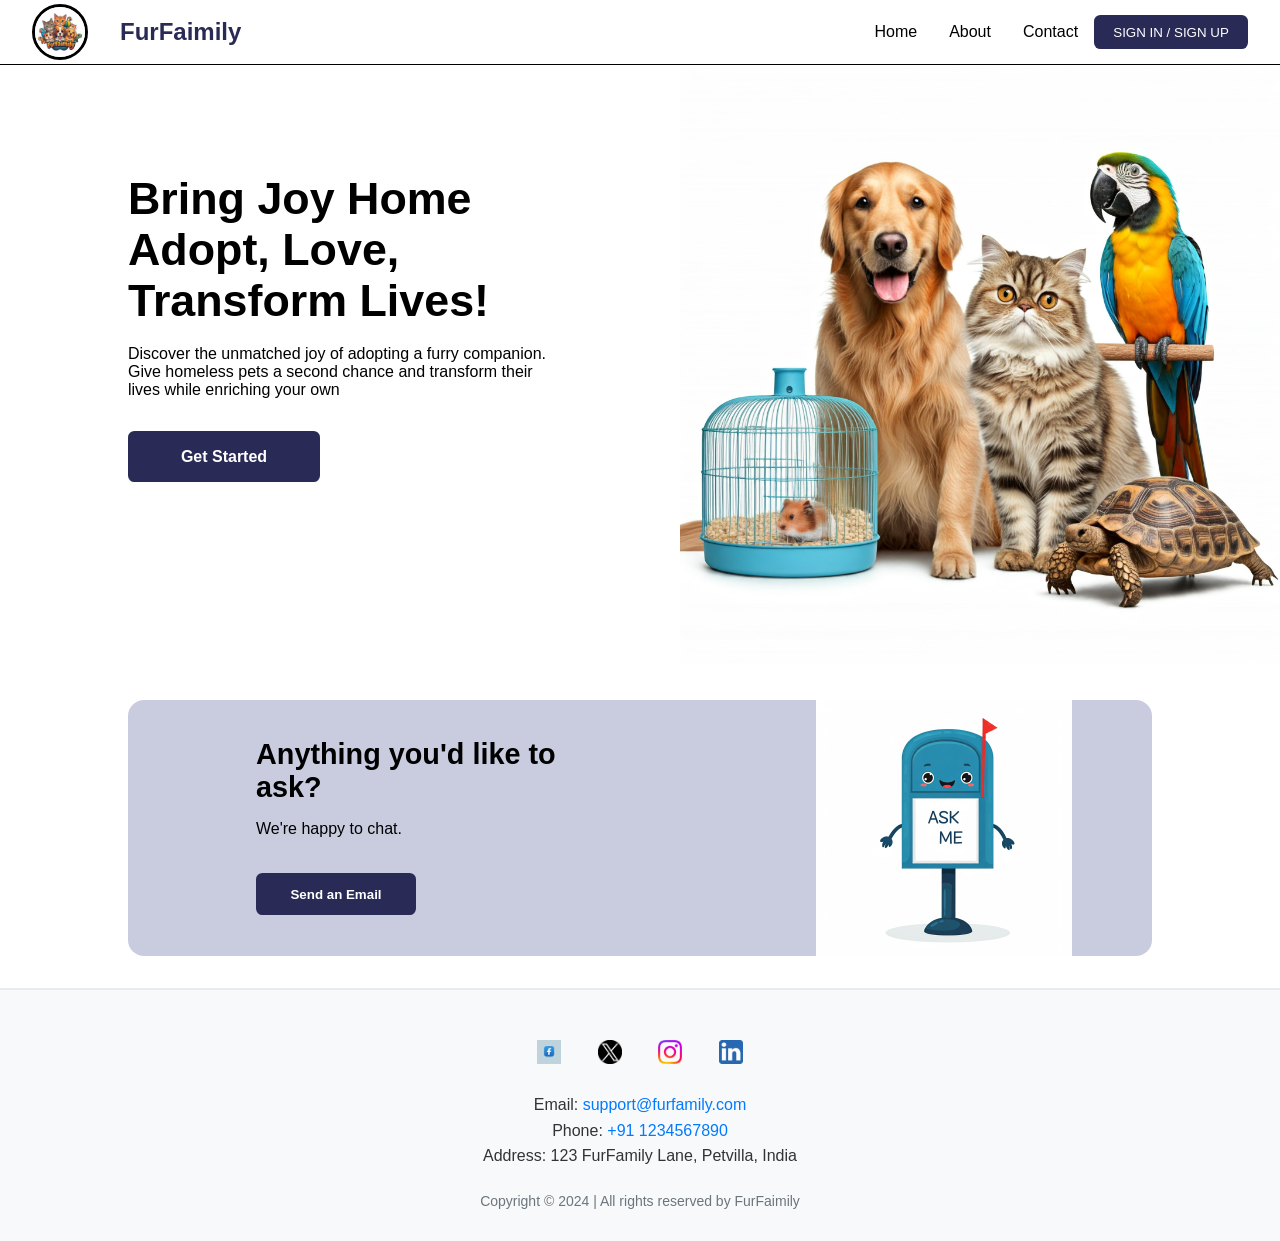
<file: HTML/index.html>
<!DOCTYPE html>
<html lang="en">
<head>
    <meta charset="UTF-8">
    <meta name="viewport" content="width=device-width, initial-scale=1.0">
    <title>FurFaimily</title>
    <link rel="icon" href="../Img/Img/Gemini_Generated_Image_2vj2pb2vj2pb2vj2 (1).jpeg" type="image/x-icon">
    <link rel="stylesheet" href="../CSS/index.css">
</head>
<body>
    <nav class="nav-bar">
        <div class="nav-left">
            <img src="../Img/Img/Gemini_Generated_Image_2vj2pb2vj2pb2vj2 (1).jpeg" alt="FurFaimily Logo" class="nav-logo">
            <h1>FurFaimily</h1>
        </div>

        <div class="nav-right">
            <div class="nav-links">
                <a href="#">Home</a>
                <a href="#" onclick="showAbout()">About</a>
                <a href="#" onclick="showContact()">Contact</a>
                <button id="btn-signin-signup" onclick="handleSignIn()">SIGN IN / SIGN UP</button>
            </div>
        </div>
    </nav>
    <div class="main">
        <div class="main-content">
            <h1>Bring Joy Home  Adopt, Love, Transform Lives!</h1>
            <span>Discover the unmatched joy of adopting a furry companion. Give homeless pets a second chance and transform their lives while enriching your own</span>
            <div class="button-container"> 
                <button id="btn-getstarted" onclick="handleGetStarted()">Get Started</button>
            </div>      
        </div>
        <div class="main-img">
            <img src="../Img/Img/Gemini_Generated_Image_wk1m6bwk1m6bwk1m.jpeg" alt="main">
        </div>
    </div>
   
    <div id="about-section" style="display: none;">
        <h1>About Pet Adoption</h1>
        <p>Pet adoption is the process of taking responsibility for a pet that a previous owner has abandoned or given up. It is a wonderful way to provide a loving home to an animal in need and can bring immense joy to both the pet and the owner.</p>
        <p>Adopting a pet can help reduce the number of homeless animals and is often a more affordable option than buying from a breeder or pet store.</p>
        <button onclick="hideAbout()">Close</button>
    </div>
    
    <div class="contact-email">
        <div class="contact-details">
            <h3>Anything you'd like to ask?</h3>
            <p>We're happy to chat.</p>
            <button id="send-email" onclick="window.location.href='mailto:askmeanything.com'">Send an Email</button>
        </div>
        <img src="../Img/Img/Gemini_Generated_Image_kn11o0kn11o0kn11.jpeg">
    </div>
    
    <div class="footer1">
        <br>
        <div class="footer-social">
            <a href="" target="_blank" aria-label="Facebook" style="margin: 0 1rem;">
                <img src="../Img/Img/DALL·E 2024-11-17 08.23.08 - A simple and clean Facebook icon, designed as a blue square with a white lowercase 'f' in the center. The design is minimalistic, flat, and modern, su.webp" alt="Facebook-Icon" width="24" height="24">
            </a>
            <a href="" target="_blank" aria-label="X" style="margin: 0 1rem;">
                <img src="../Img/Img/twitter.webp" alt="X" width="24" height="24">
            </a>
            <a href="" target="_blank" aria-label="Instagram" style="margin: 0 1rem;">
                <img src="../Img/Img/1_Instagram_colored_svg_1-128.webp" alt="Instagram-Icon" width="24" height="24">
            </a>
            <a href="" target="_blank" aria-label="LinkedIn" style="margin: 0 1rem;">
                <img src="../Img/Img/1_Linkedin_unofficial_colored_svg-128.webp" alt="LinkedIn-Icon" width="24" height="24">
            </a>
        </div>
   
        <div class="footer-contact">
            <p>Email: <a href="mailto:support@furfamily.com">support@furfamily.com</a></p>
            <p>Phone: <a href="tel:+1234567890">+91 1234567890</a></p>
            <p>Address: 123 FurFamily Lane, Petvilla, India</p>
        </div>

        <div class="footer-copyright">
            <p>Copyright &copy; 2024 | All rights reserved by FurFaimily</p>
        </div>
    </div>
    <script>
        let isSignedIn = false;

        function showContact() {
            const contactSection = document.querySelector('.contact-email');
            contactSection.scrollIntoView({ behavior: 'smooth' });
        }

        window.onload = function() {
            if (localStorage.getItem('isSignedIn') === 'true') {
                isSignedIn = true;
                updateUIAfterSignIn();
            }
        };

        function handleGetStarted() {
            if (!isSignedIn) {
                alert('Please sign in first!'); 
            } else {
                window.location.href = 'select.html'; 
            }
        }

        function handleSignIn() {
            if (!isSignedIn) {
                window.location.href = 'sign.html'; 
                localStorage.setItem('isSignedIn', 'true'); 
            } else {
                logOut();
            }
        }
        
        function logOut() {
            isSignedIn = false;
            localStorage.setItem('isSignedIn', 'false');
            document.getElementById('btn-signin-signup').innerText = 'SIGN IN / SIGN UP';
            alert('You have logged out.');
        }

        function updateUIAfterSignIn() {
            document.getElementById('btn-signin-signup').innerText = 'LOG OUT';
        }

        function showAbout() {
            document.getElementById('about-section').style.display = 'block';
        }
        
        function hideAbout() {
            document.getElementById('about-section').style.display = 'none';
        }
    </script>
</body>
</html>
</file>
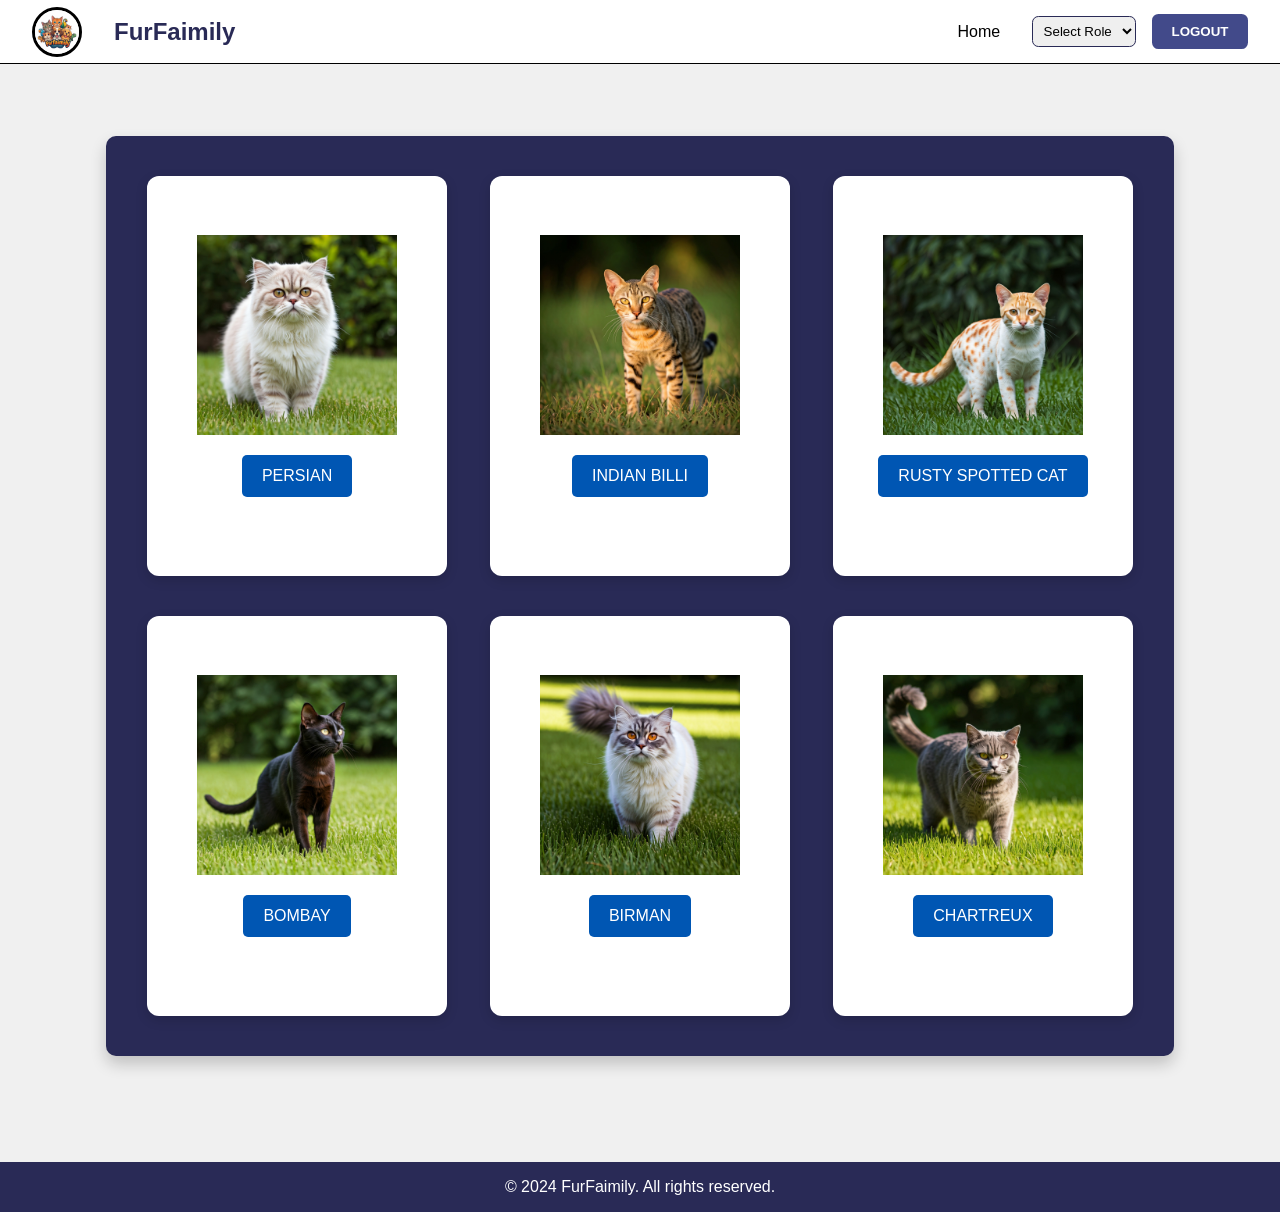
<file: HTML/Cat.html>
<!DOCTYPE html>
<html lang="en">
<head>
    <meta charset="UTF-8">
    <meta name="viewport" content="width=device-width, initial-scale=1.0">
    <title>FurFaimily - Cat Selection</title>
    <link rel="icon" href="../Img/Img/Gemini_Generated_Image_2vj2pb2vj2pb2vj2 (1).jpeg" type="image/x-icon">
    <link rel="stylesheet" href="../CSS/Cat.css">
</head>
<body>
    <nav class="nav-bar">
        <div class="nav-left">
            <img src="../Img/Img/Gemini_Generated_Image_2vj2pb2vj2pb2vj2 (1).jpeg" alt="FurFaimily Logo" class="nav-logo">
            <h1>FurFaimily</h1>
        </div>
        <div class="nav-right">
            <div class="nav-links">
                <a href="index.html">Home</a>
                <select id="user-type" onchange="navigateToPage(this.value)">
                    <option value="" disabled selected>Select Role</option>
                    <option value="dog.html">Dog</option>
                    <option value="cat.html">Cat</option>
                    <option value="parrot.html">Parrot</option>
                    <option value="hamster.html">Hamster</option>
                    <option value="rabbit.html">Rabbit</option>
                    <option value="turtle.html">Turtle</option>
                </select>
                <button id="btn-logout" onclick="logOut()">LOGOUT</button>
            </div>
        </div>
    </nav>

    <div class="container">
        <div class="card-container">
            <div class="card" onclick="flipCard(this)">
                <div class="card-inner">
                    <div class="card-front">
                        <img src="../Img/Img/persian.jpeg" alt="Persian" class="card-img">
                        <div class="card-content">
                            <button class="card-button">PERSIAN</button>
                        </div>
                    </div>
                    <div class="card-back">
                        <p>PERSIAN: Elegant, calm, and affectionate cats!</p>
                    </div>
                </div>
            </div>

            <div class="card" onclick="flipCard(this)">
                <div class="card-inner">
                    <div class="card-front">
                        <img src="../Img/Img/indian.jpeg" alt="Indian Billi" class="card-img">
                        <div class="card-content">
                            <button class="card-button">INDIAN BILLI</button>
                        </div>
                    </div>
                    <div class="card-back">
                        <p>INDIAN BILLI: Independent, playful, and easy to care for!</p>
                    </div>
                </div>
            </div>

            <div class="card" onclick="flipCard(this)">
                <div class="card-inner">
                    <div class="card-front">
                        <img src="../Img/Img/Rusty.jpeg" alt="Rusty Spotted Cat" class="card-img">
                        <div class="card-content">
                            <button class="card-button">RUSTY SPOTTED CAT</button>
                        </div>
                    </div>
                    <div class="card-back">
                        <p>RUSTY SPOTTED CAT: Tiny, agile, and full of curiosity!</p>
                    </div>
                </div>
            </div>

            <div class="card" onclick="flipCard(this)">
                <div class="card-inner">
                    <div class="card-front">
                        <img src="../Img/Img/bombay.jpeg" alt="Bombay" class="card-img">
                        <div class="card-content">
                            <button class="card-button">BOMBAY</button>
                        </div>
                    </div>
                    <div class="card-back">
                        <p>BOMBAY: Sleek, friendly, and affectionate cats!</p>
                    </div>
                </div>
            </div>

            <div class="card" onclick="flipCard(this)">
                <div class="card-inner">
                    <div class="card-front">
                        <img src="../Img/Img/birman.jpeg" alt="Birman" class="card-img">
                        <div class="card-content">
                            <button class="card-button">BIRMAN</button>
                        </div>
                    </div>
                    <div class="card-back">
                        <p>BIRMAN: Gentle, loving, and beautiful cats!</p>
                    </div>
                </div>
            </div>

            <div class="card" onclick="flipCard(this)">
                <div class="card-inner">
                    <div class="card-front">
                        <img src="../Img/Img/chartreux.jpeg" alt="Chartreux" class="card-img">
                        <div class="card-content">
                            <button class="card-button">CHARTREUX</button>
                        </div>
                    </div>
                    <div class="card-back">
                        <p>CHARTREUX: Quiet, sweet, and excellent companions!</p>
                    </div>
                </div>
            </div>
        </div>
    </div>

    <footer class="footer">
        <p>&copy; 2024 FurFaimily. All rights reserved.</p>
    </footer>

    <script>
        function flipCard(card) {
            card.classList.toggle('flipped');
        }

        function logOut() {
            localStorage.setItem('isSignedIn', 'false'); 
            alert('You have been logged out.');
            window.location.href = 'index.html'; 
        }

        function navigateToPage(page) {
            if (page) {
                window.location.href = page; 
            }
        }
    </script>
</body>
</html>
</file>
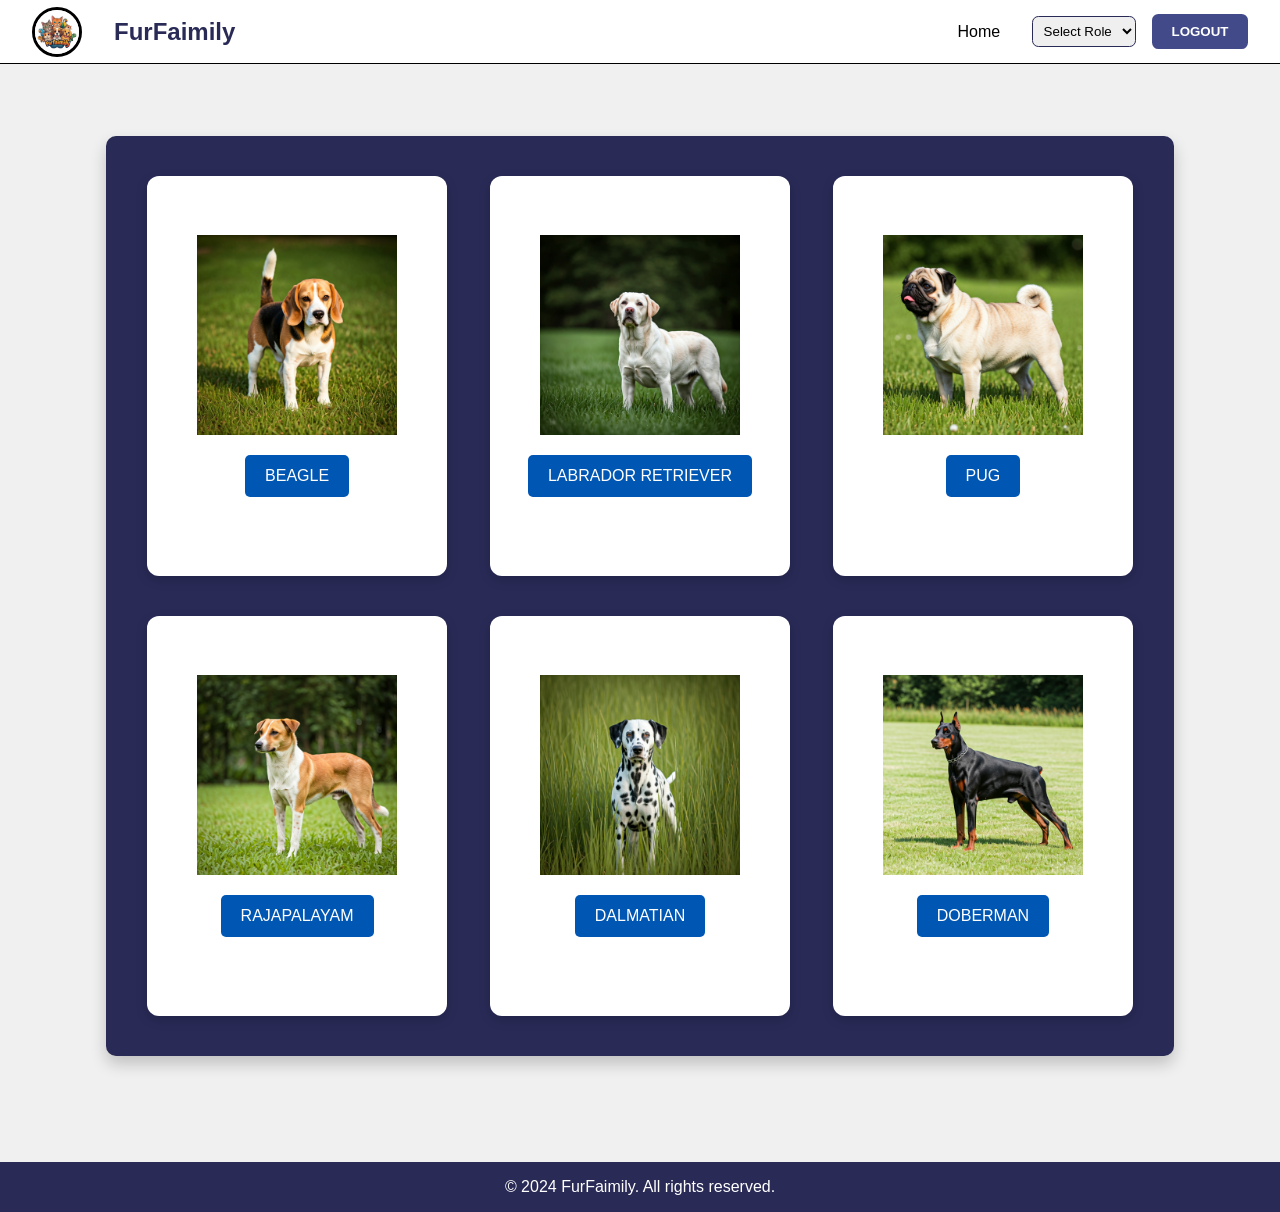
<file: HTML/Dog.html>
<!DOCTYPE html>
<html lang="en">
<head>
    <meta charset="UTF-8">
    <meta name="viewport" content="width=device-width, initial-scale=1.0">
    <title>FurFaimily - Dog Selection</title>
    <link rel="icon" href="../Img/Img/Gemini_Generated_Image_2vj2pb2vj2pb2vj2 (1).jpeg" type="image/x-icon">
    <link rel="stylesheet" href="../CSS/Dog.css">
</head>
<body>
    <nav class="nav-bar">
        <div class="nav-left">
            <img src="../Img/Img/Gemini_Generated_Image_2vj2pb2vj2pb2vj2 (1).jpeg" alt="FurFaimily Logo" class="nav-logo">
            <h1>FurFaimily</h1>
        </div>
        <div class="nav-right">
            <div class="nav-links">
                <a href="index.html">Home</a>
                <select id="user-type" onchange="navigateToPage(this.value)">
                    <option value="" disabled selected>Select Role</option>
                    <option value="dog.html">Dog</option>
                    <option value="cat.html">Cat</option>
                    <option value="parrot.html">Parrot</option>
                    <option value="hamster.html">Hamster</option>
                    <option value="rabbit.html">Rabbit</option>
                    <option value="turtle.html">Turtle</option>
                </select>
                <button id="btn-logout" onclick="logOut()">LOGOUT</button>
            </div>
        </div>
    </nav>

    <div class="container">
        <div class="card-container">
            <div class="card" onclick="flipCard(this)">
                <div class="card-inner">
                    <div class="card-front">
                        <img src="../Img/Img/Beagle.jpeg" alt="Beagle" class="card-img">
                        <div class="card-content">
                            <button class="card-button">BEAGLE</button>
                        </div>
                    </div>
                    <div class="card-back">
                        <p>BEAGLE: Loyal, friendly, and great for families!</p>
                    </div>
                </div>
            </div>

            <div class="card" onclick="flipCard(this)">
                <div class="card-inner">
                    <div class="card-front">
                        <img src="../Img/Img/Labrador Retriever.jpeg" alt="Labrador Retriever" class="card-img">
                        <div class="card-content">
                            <button class="card-button">LABRADOR RETRIEVER</button>
                        </div>
                    </div>
                    <div class="card-back">
                        <p>LABRADOR: Intelligent, loving, and great companions!</p>
                    </div>
                </div>
            </div>

            <div class="card" onclick="flipCard(this)">
                <div class="card-inner">
                    <div class="card-front">
                        <img src="../Img/Img/pug.jpeg" alt="Pug" class="card-img">
                        <div class="card-content">
                            <button class="card-button">PUG</button>
                        </div>
                    </div>
                    <div class="card-back">
                        <p>PUG: Adorable, loving, and full of personality!</p>
                    </div>
                </div>
            </div>

            <div class="card" onclick="flipCard(this)">
                <div class="card-inner">
                    <div class="card-front">
                        <img src="../Img/Img/Rajapalayam.jpeg" alt="Rajapalayam" class="card-img">
                        <div class="card-content">
                            <button class="card-button">RAJAPALAYAM</button>
                        </div>
                    </div>
                    <div class="card-back">
                        <p>RAJAPALAYAM: Brave, loyal, and a great guardian!</p>
                    </div>
                </div>
            </div>

            <div class="card" onclick="flipCard(this)">
                <div class="card-inner">
                    <div class="card-front">
                        <img src="../Img/Img/Dalmatian.jpeg" alt="Dalmatian" class="card-img">
                        <div class="card-content">
                            <button class="card-button">DALMATIAN</button>
                        </div>
                    </div>
                    <div class="card-back">
                        <p>DALMATIAN: Energetic, playful, and great for active families!</p>
                    </div>
                </div>
            </div>

            <div class="card" onclick="flipCard(this)">
                <div class="card-inner">
                    <div class="card-front">
                        <img src="../Img/Img/Doberman.jpeg" alt="Doberman" class="card-img">
                        <div class="card-content">
                            <button class="card-button">DOBERMAN</button>
                        </div>
                    </div>
                    <div class="card-back">
                        <p>DOBERMAN: Intelligent, alert, and loyal companions!</p>
                    </div>
                </div>
            </div>
        </div>
    </div>

    <footer class="footer">
        <p>&copy; 2024 FurFaimily. All rights reserved.</p>
    </footer>

    <script>
        function flipCard(card) {
            card.classList.toggle('flipped');
        }

        function logOut() {
            localStorage.setItem('isSignedIn', 'false'); 
            alert('You have been logged out.');
            window.location.href = 'index.html'; 
        }

        function navigateToPage(page) {
            if (page) {
                window.location.href = page; 
            }
        }
    </script>
</body>
</html>
</file>
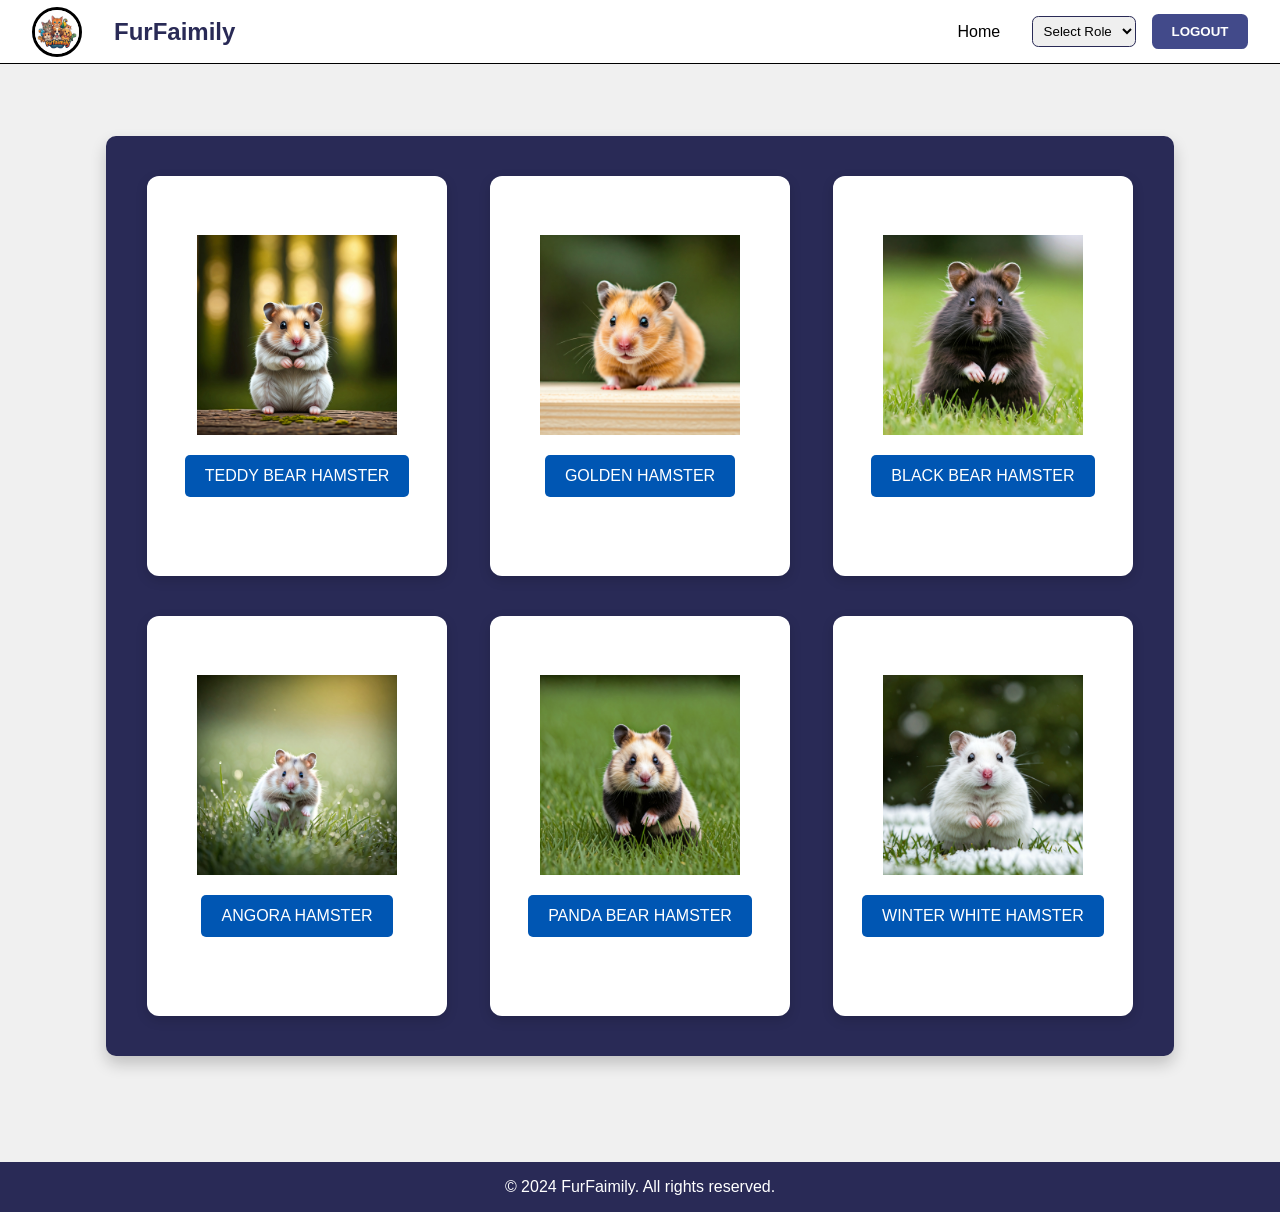
<file: HTML/Hamster.html>
<!DOCTYPE html>
<html lang="en">
<head>
    <meta charset="UTF-8">
    <meta name="viewport" content="width=device-width, initial-scale=1.0">
    <title>FurFaimily - Hamsters</title>
    <link rel="icon" href="../Img/Img/Gemini_Generated_Image_2vj2pb2vj2pb2vj2 (1).jpeg" type="image/x-icon">
    <link rel="stylesheet" href="../CSS/Hamster.css">
</head>
<body>
    <nav class="nav-bar">
        <div class="nav-left">
            <img src="../Img/Img/Gemini_Generated_Image_2vj2pb2vj2pb2vj2 (1).jpeg" alt="FurFaimily Logo" class="nav-logo">
            <h1>FurFaimily</h1>
        </div>
        <div class="nav-right">
            <div class="nav-links">
                <a href="index.html">Home</a>
                <select id="user-type" onchange="navigateToPage(this.value)">
                    <option value="" disabled selected>Select Role</option>
                    <option value="dog.html">Dog</option>
                    <option value="cat.html">Cat</option>
                    <option value="parrot.html">Parrot</option>
                    <option value="hamster.html">Hamster</option>
                    <option value="rabbit.html">Rabbit</option>
                    <option value="turtle.html">Turtle</option>
                </select>
                <button id="btn-logout" onclick="logOut()">LOGOUT</button>
            </div>
        </div>
    </nav>

    <div class="container">
        <div class="card-container">
            <div class="card" onclick="flipCard(this)">
                <div class="card-inner">
                    <div class="card-front">
                        <img src="../Img/Img/Teddy Bear Hamster.jpeg" alt="Teddy Bear Hamster" class="card-img">
                        <div class="card-content">
                            <button class="card-button">TEDDY BEAR HAMSTER</button>
                        </div>
                    </div>
                    <div class="card-back">
                        <p>TEDDY BEAR HAMSTER: Known for their friendly nature and ease of care.</p>
                    </div>
                </div>
            </div>

            <div class="card" onclick="flipCard(this)">
                <div class="card-inner">
                    <div class="card-front">
                        <img src="../Img/Img/Golden Hamster .jpeg" alt="Golden Hamster" class="card-img">
                        <div class="card-content">
                            <button class="card-button">GOLDEN HAMSTER</button>
                        </div>
                    </div>
                    <div class="card-back">
                        <p>GOLDEN HAMSTER: Social and nocturnal, perfect companions for night owls.</p>
                    </div>
                </div>
            </div>

            <div class="card" onclick="flipCard(this)">
                <div class="card-inner">
                    <div class="card-front">
                        <img src="../Img/Img/Black Bear Hamster.jpeg" alt="Black Bear Hamster" class="card-img">
                        <div class="card-content">
                            <button class="card-button">BLACK BEAR HAMSTER</button>
                        </div>
                    </div>
                    <div class="card-back">
                        <p>BLACK BEAR HAMSTER: Recognized for their distinctive black fur and friendliness.</p>
                    </div>
                </div>
            </div>

            <div class="card" onclick="flipCard(this)">
                <div class="card-inner">
                    <div class="card-front">
                        <img src="../Img/Img/Angora Hamster .jpeg" alt="Angora Hamster" class="card-img">
                        <div class="card-content">
                            <button class="card-button">ANGORA HAMSTER</button>
                        </div>
                    </div>
                    <div class="card-back">
                        <p>ANGORA HAMSTER: Soft, fluffy, and a great choice for hamster lovers.</p>
                    </div>
                </div>
            </div>

            <div class="card" onclick="flipCard(this)">
                <div class="card-inner">
                    <div class="card-front">
                        <img src="../Img/Img/Panda Bear Hamster .jpeg" alt="Panda Bear Hamster" class="card-img">
                        <div class="card-content">
                            <button class="card-button">PANDA BEAR HAMSTER</button>
                        </div>
                    </div>
                    <div class="card-back">
                        <p>PANDA BEAR HAMSTER: Famous for their black-and-white markings.</p>
                    </div>
                </div>
            </div>

            <div class="card" onclick="flipCard(this)">
                <div class="card-inner">
                    <div class="card-front">
                        <img src="../Img/Img/Winter White Hamster .jpeg" alt="Winter White Hamster" class="card-img">
                        <div class="card-content">
                            <button class="card-button">WINTER WHITE HAMSTER</button>
                        </div>
                    </div>
                    <div class="card-back">
                        <p>WINTER WHITE HAMSTER: Adorable and loved for their white coats.</p>
                    </div>
                </div>
            </div>
        </div>
    </div>

    <footer class="footer">
        <p>&copy; 2024 FurFaimily. All rights reserved.</p>
    </footer>

    <script>
        function flipCard(card) {
            card.classList.toggle('flipped');
        }

        function logOut() {
            localStorage.setItem('isSignedIn', 'false'); 
            alert('You have been logged out.');
            window.location.href = 'index.html'; 
        }

        function navigateToPage(page) {
            if (page) {
                window.location.href = page;
            }
        }
    </script>
</body>
</html>
</file>
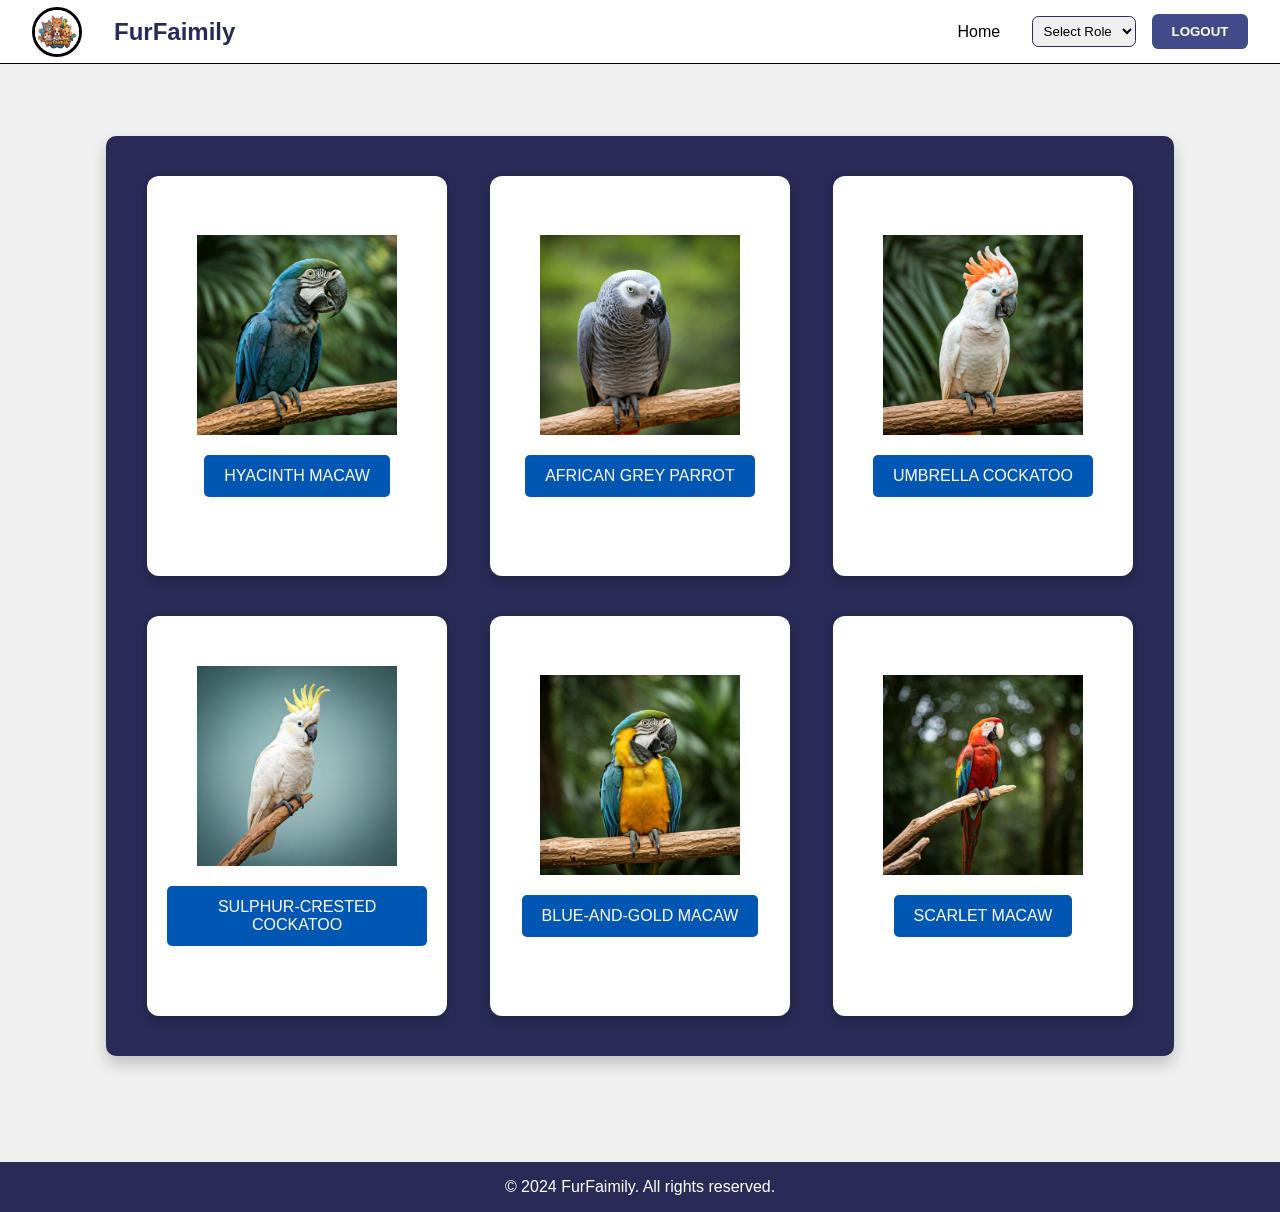
<file: HTML/Parrot.html>
<!DOCTYPE html>
<html lang="en">
<head>
    <meta charset="UTF-8">
    <meta name="viewport" content="width=device-width, initial-scale=1.0">
    <title>FurFaimily - Parrots</title>
    <link rel="icon" href="../Img/Img/Gemini_Generated_Image_2vj2pb2vj2pb2vj2 (1).jpeg" type="image/x-icon">
    <link rel="stylesheet" href="../CSS/Parrot.css">
</head>
<body>
    <nav class="nav-bar">
        <div class="nav-left">
            <img src="../Img/Img/Gemini_Generated_Image_2vj2pb2vj2pb2vj2 (1).jpeg" alt="FurFaimily Logo" class="nav-logo">
            <h1>FurFaimily</h1>
        </div>
        <div class="nav-right">
            <div class="nav-links">
                <a href="index.html">Home</a>
                <select id="user-type" onchange="navigateToPage(this.value)">
                    <option value="" disabled selected>Select Role</option>
                    <option value="dog.html">Dog</option>
                    <option value="cat.html">Cat</option>
                    <option value="parrot.html">Parrot</option>
                    <option value="hamster.html">Hamster</option>
                    <option value="rabbit.html">Rabbit</option>
                    <option value="turtle.html">Turtle</option>
                </select>
                <button id="btn-logout" onclick="logOut()">LOGOUT</button>
            </div>
        </div>
    </nav>

    <div class="container">
        <div class="card-container">
            <div class="card" onclick="flipCard(this)">
                <div class="card-inner">
                    <div class="card-front">
                        <img src="../Img/Img/Hyacinth Macaw.jpeg" alt="Hyacinth Macaw" class="card-img">
                        <div class="card-content">
                            <button class="card-button">HYACINTH MACAW</button>
                        </div>
                    </div>
                    <div class="card-back">
                        <p>HYACINTH MACAW: Colorful, playful, and a great companion!</p>
                    </div>
                </div>
            </div>

            <div class="card" onclick="flipCard(this)">
                <div class="card-inner">
                    <div class="card-front">
                        <img src="../Img/Img/African Grey Parrot.jpeg" alt="African Grey Parrot" class="card-img">
                        <div class="card-content">
                            <button class="card-button">AFRICAN GREY PARROT</button>
                        </div>
                    </div>
                    <div class="card-back">
                        <p>AFRICAN GREY PARROT: Intelligent and known for mimicking human speech!</p>
                    </div>
                </div>
            </div>

            <div class="card" onclick="flipCard(this)">
                <div class="card-inner">
                    <div class="card-front">
                        <img src="../Img/Img/Umbrella Cockatoo.jpeg" alt="Umbrella Cockatoo" class="card-img">
                        <div class="card-content">
                            <button class="card-button">UMBRELLA COCKATOO</button>
                        </div>
                    </div>
                    <div class="card-back">
                        <p>UMBRELLA COCKATOO: Affectionate and playful with their unique crest.</p>
                    </div>
                </div>
            </div>

            <div class="card" onclick="flipCard(this)">
                <div class="card-inner">
                    <div class="card-front">
                        <img src="../Img/Img/Sulphur-crested Cockatoo.jpeg" alt="Sulphur-crested Cockatoo" class="card-img">
                        <div class="card-content">
                            <button class="card-button">SULPHUR-CRESTED COCKATOO</button>
                        </div>
                    </div>
                    <div class="card-back">
                        <p>SULPHUR-CRESTED COCKATOO: Playful, affectionate, and lively!</p>
                    </div>
                </div>
            </div>

            <div class="card" onclick="flipCard(this)">
                <div class="card-inner">
                    <div class="card-front">
                        <img src="../Img/Img/Blue-and-gold Macaw.jpeg" alt="Blue-and-Gold Macaw" class="card-img">
                        <div class="card-content">
                            <button class="card-button">BLUE-AND-GOLD MACAW</button>
                        </div>
                    </div>
                    <div class="card-back">
                        <p>BLUE-AND-GOLD MACAW: Stunning colors and known for their intelligence!</p>
                    </div>
                </div>
            </div>

            <div class="card" onclick="flipCard(this)">
                <div class="card-inner">
                    <div class="card-front">
                        <img src="../Img/Img/Scarlet Macaw.jpeg" alt="Scarlet Macaw" class="card-img">
                        <div class="card-content">
                            <button class="card-button">SCARLET MACAW</button>
                        </div>
                    </div>
                    <div class="card-back">
                        <p>SCARLET MACAW: Vibrant, social, and full of energy!</p>
                    </div>
                </div>
            </div>
        </div>
    </div>

    <footer class="footer">
        <p>&copy; 2024 FurFaimily. All rights reserved.</p>
    </footer>

    <script>
        function flipCard(card) {
            card.classList.toggle('flipped');
        }

        function logOut() {
            localStorage.setItem('isSignedIn', 'false'); 
            alert('You have been logged out.');
            window.location.href = 'index.html'; 
        }

        function navigateToPage(page) {
            if (page) {
                window.location.href = page; 
            }
        }
    </script>
</body>
</html>
</file>
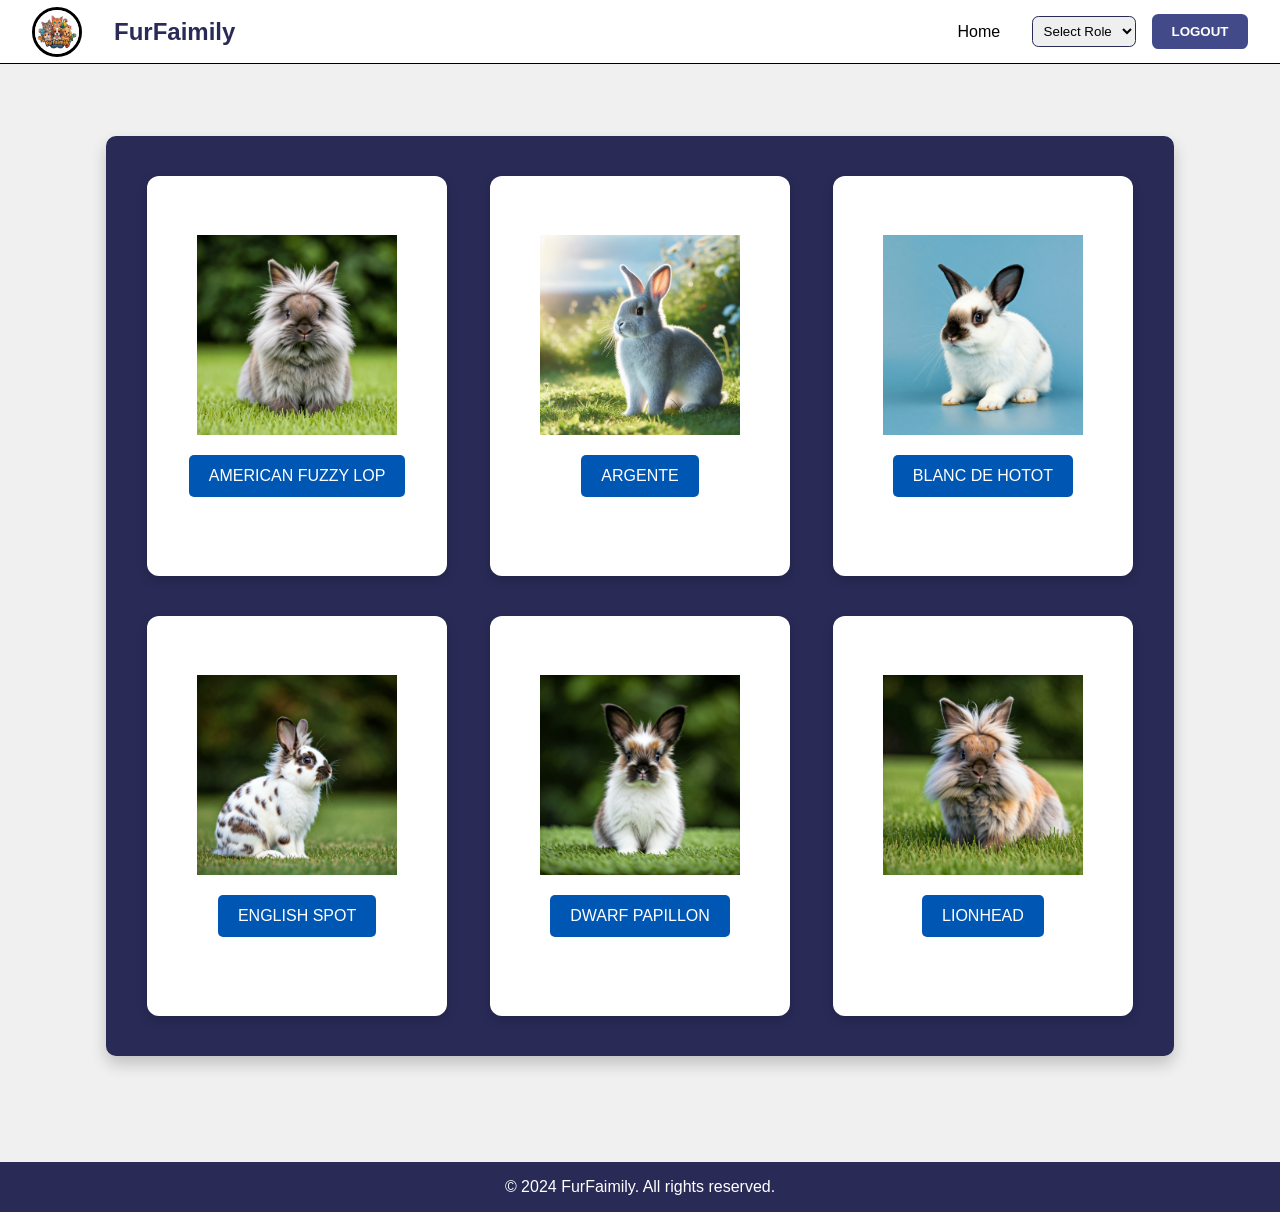
<file: HTML/Rabbit.html>
<!DOCTYPE html>
<html lang="en">
<head>
    <meta charset="UTF-8">
    <meta name="viewport" content="width=device-width, initial-scale=1.0">
    <title>FurFaimily - Rabbits</title>
    <link rel="icon" href="../Img/Img/Gemini_Generated_Image_2vj2pb2vj2pb2vj2 (1).jpeg" type="image/x-icon">
    <link rel="stylesheet" href="../CSS/Rabbit.css">
</head>
<body>
    <nav class="nav-bar">
        <div class="nav-left">
            <img src="../Img/Img/Gemini_Generated_Image_2vj2pb2vj2pb2vj2 (1).jpeg" alt="FurFaimily Logo" class="nav-logo">
            <h1>FurFaimily</h1>
        </div>
        <div class="nav-right">
            <div class="nav-links">
                <a href="index.html">Home</a>
                <select id="user-type" onchange="navigateToPage(this.value)">
                    <option value="" disabled selected>Select Role</option>
                    <option value="dog.html">Dog</option>
                    <option value="cat.html">Cat</option>
                    <option value="parrot.html">Parrot</option>
                    <option value="hamster.html">Hamster</option>
                    <option value="rabbit.html">Rabbit</option>
                    <option value="turtle.html">Turtle</option>
                </select>
                <button id="btn-logout" onclick="logOut()">LOGOUT</button>
            </div>
        </div>
    </nav>

    <div class="container">
        <div class="card-container">
            <div class="card" onclick="flipCard(this)">
                <div class="card-inner">
                    <div class="card-front">
                        <img src="../Img/Img/American Fuzzy Lop.jpeg" alt="American Fuzzy Lop" class="card-img">
                        <div class="card-content">
                            <button class="card-button">AMERICAN FUZZY LOP</button>
                        </div>
                    </div>
                    <div class="card-back">
                        <p>AMERICAN FUZZY LOP: Soft, adorable, and easy to handle!</p>
                    </div>
                </div>
            </div>

            <div class="card" onclick="flipCard(this)">
                <div class="card-inner">
                    <div class="card-front">
                        <img src="../Img/Img/Argente.webp" alt="Argente" class="card-img">
                        <div class="card-content">
                            <button class="card-button">ARGENTE</button>
                        </div>
                    </div>
                    <div class="card-back">
                        <p>ARGENTE: Known for their silvery coat and calm demeanor.</p>
                    </div>
                </div>
            </div>

            <div class="card" onclick="flipCard(this)">
                <div class="card-inner">
                    <div class="card-front">
                        <img src="../Img/Img/Balanc de Hotot.jpeg" alt="Blanc de Hotot" class="card-img">
                        <div class="card-content">
                            <button class="card-button">BLANC DE HOTOT</button>
                        </div>
                    </div>
                    <div class="card-back">
                        <p>BLANC DE HOTOT: Gentle and known for their stunning eye markings.</p>
                    </div>
                </div>
            </div>

            <div class="card" onclick="flipCard(this)">
                <div class="card-inner">
                    <div class="card-front">
                        <img src="../Img/Img/English Spot.jpeg" alt="English Spot" class="card-img">
                        <div class="card-content">
                            <button class="card-button">ENGLISH SPOT</button>
                        </div>
                    </div>
                    <div class="card-back">
                        <p>ENGLISH SPOT: Energetic and adored for their unique spot patterns!</p>
                    </div>
                </div>
            </div>

            <div class="card" onclick="flipCard(this)">
                <div class="card-inner">
                    <div class="card-front">
                        <img src="../Img/Img/Dwarf Papillon.jpeg" alt="Dwarf Papillon" class="card-img">
                        <div class="card-content">
                            <button class="card-button">DWARF PAPILLON</button>
                        </div>
                    </div>
                    <div class="card-back">
                        <p>DWARF PAPILLON: Small, playful, and full of personality!</p>
                    </div>
                </div>
            </div>

            <div class="card" onclick="flipCard(this)">
                <div class="card-inner">
                    <div class="card-front">
                        <img src="../Img/Img/Lionhead.jpeg" alt="Lionhead" class="card-img">
                        <div class="card-content">
                            <button class="card-button">LIONHEAD</button>
                        </div>
                    </div>
                    <div class="card-back">
                        <p>LIONHEAD: Distinctive mane and affectionate personality!</p>
                    </div>
                </div>
            </div>
        </div>
    </div>

    <footer class="footer">
        <p>&copy; 2024 FurFaimily. All rights reserved.</p>
    </footer>

    <script>
        function flipCard(card) {
            card.classList.toggle('flipped');
        }

        function logOut() {
            localStorage.setItem('isSignedIn', 'false');
            alert('You have been logged out.');
            window.location.href = 'index.html'; 
        }

        function navigateToPage(page) {
            if (page) {
                window.location.href = page; 
            }
        }
    </script>
</body>
</html>
</file>
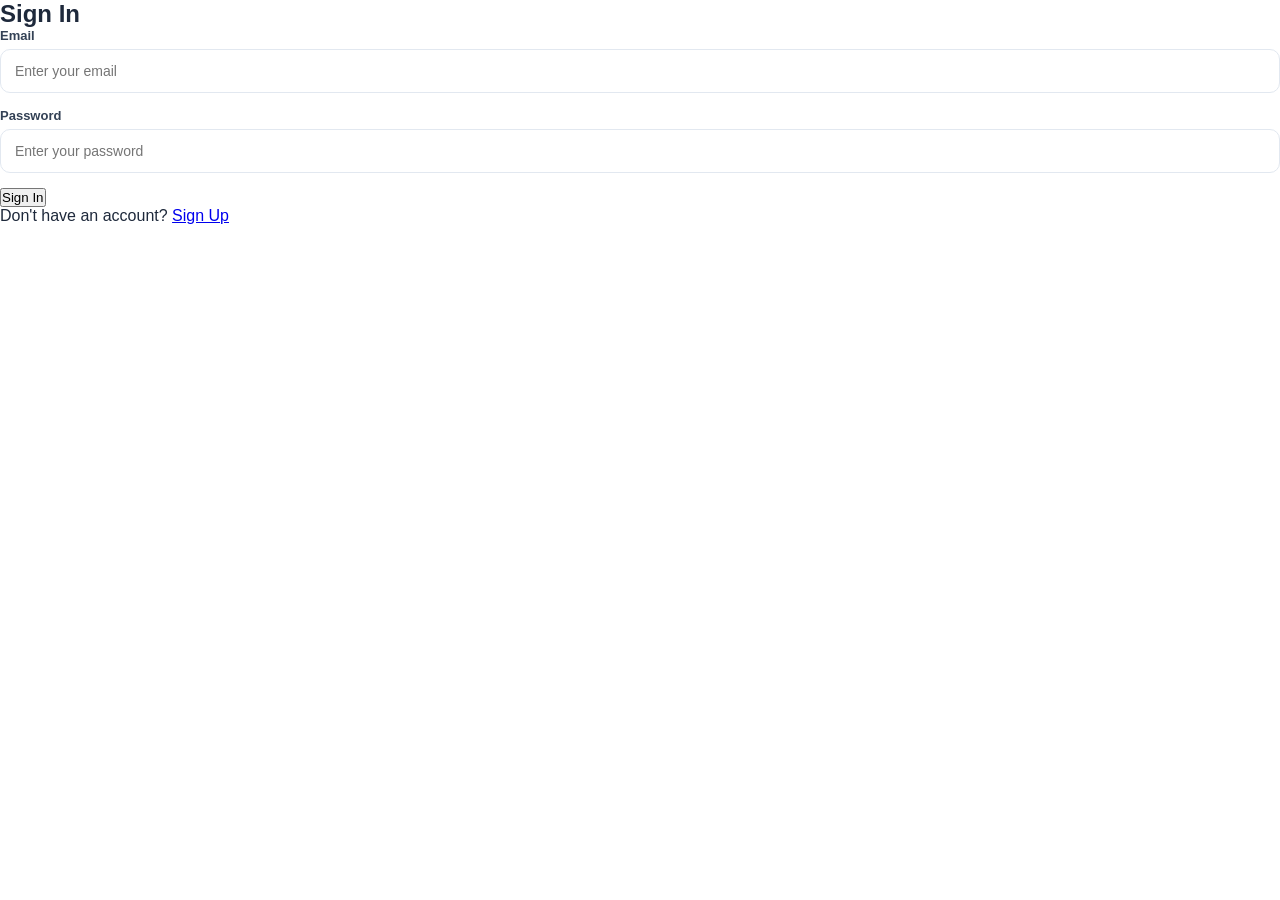
<file: HTML/sign.html>
<!DOCTYPE html>
<html lang="en">
<head>
    <meta charset="UTF-8">
    <meta name="viewport" content="width=device-width, initial-scale=1.0">
    <title>Sign In / Sign Up</title>
    <link rel="stylesheet" href="../CSS/sign.css">
</head>
<body>
    <div class="container">
        <h2>Sign In</h2>
        <form id="signin-form">
            <div class="form-group">
                <label for="email">Email</label>
                <input type="email" id="email" placeholder="Enter your email" required>
            </div>
            <div class="form-group">
                <label for="password">Password</label>
                <input type="password" id="password" placeholder="Enter your password" required>
            </div>
            <button type="submit" class="btn">Sign In</button>
        </form>
        <div class="link">
            Don't have an account? <a href="#" onclick="toggleForm()">Sign Up</a>
        </div>
    </div>

    <div class="container" style="display: none;" id="signup-container">
        <h2>Sign Up</h2>
        <form id="signup-form">
            <div class="form-group">
                <label for="signup-email">Email</label>
                <input type="email" id="signup-email" placeholder="Enter your email" required>
            </div>
            <div class="form-group">
                <label for="signup-password">Password</label>
                <input type="password" id="signup-password" placeholder="Create a password" required>
            </div>
            <div class="form-group">
                <label for="confirm-password">Confirm Password</label>
                <input type="password" id="confirm-password" placeholder="Confirm your password" required>
            </div>
            <button type="submit" class="btn">Sign Up</button>
        </form>
        <div class="link">
            Already have an account? <a href="#" onclick="toggleForm()">Sign In</a>
        </div>
    </div>

    <script>
        function toggleForm() {
            const signinContainer = document.querySelector('.container');
            const signupContainer = document.getElementById('signup-container');

            signinContainer.style.display = signinContainer.style.display === 'none' ? 'block' : 'none';
            signupContainer.style.display = signupContainer.style.display === 'none' ? 'block' : 'none';
        }
    </script>
        <script>
        function toggleForm() {
            const signinContainer = document.querySelector('.container');
            const signupContainer = document.getElementById('signup-container');

            signinContainer.style.display = signinContainer.style.display === 'none' ? 'block' : 'none';
            signupContainer.style.display = signupContainer.style.display === 'none' ? 'block' : 'none';
        }

        document.getElementById('signin-form').addEventListener('submit', function(event) {
            event.preventDefault();
            const email = document.getElementById('email').value;
            const password = document.getElementById('password').value;

            if (localStorage.getItem(email) === password) {
                window.location.href = 'index.html';
            } else {
                alert('Invalid credentials. Please sign up.');
            }
        });

        document.getElementById('signup-form').addEventListener('submit', function(event) {
            event.preventDefault();
            const signupEmail = document.getElementById('signup-email').value;
            const signupPassword = document.getElementById('signup-password').value;

            localStorage.setItem(signupEmail, signupPassword);
            alert('Sign up successful! You can now sign in.');
            toggleForm();
        });
    </script>
</body>
</html>
</file>
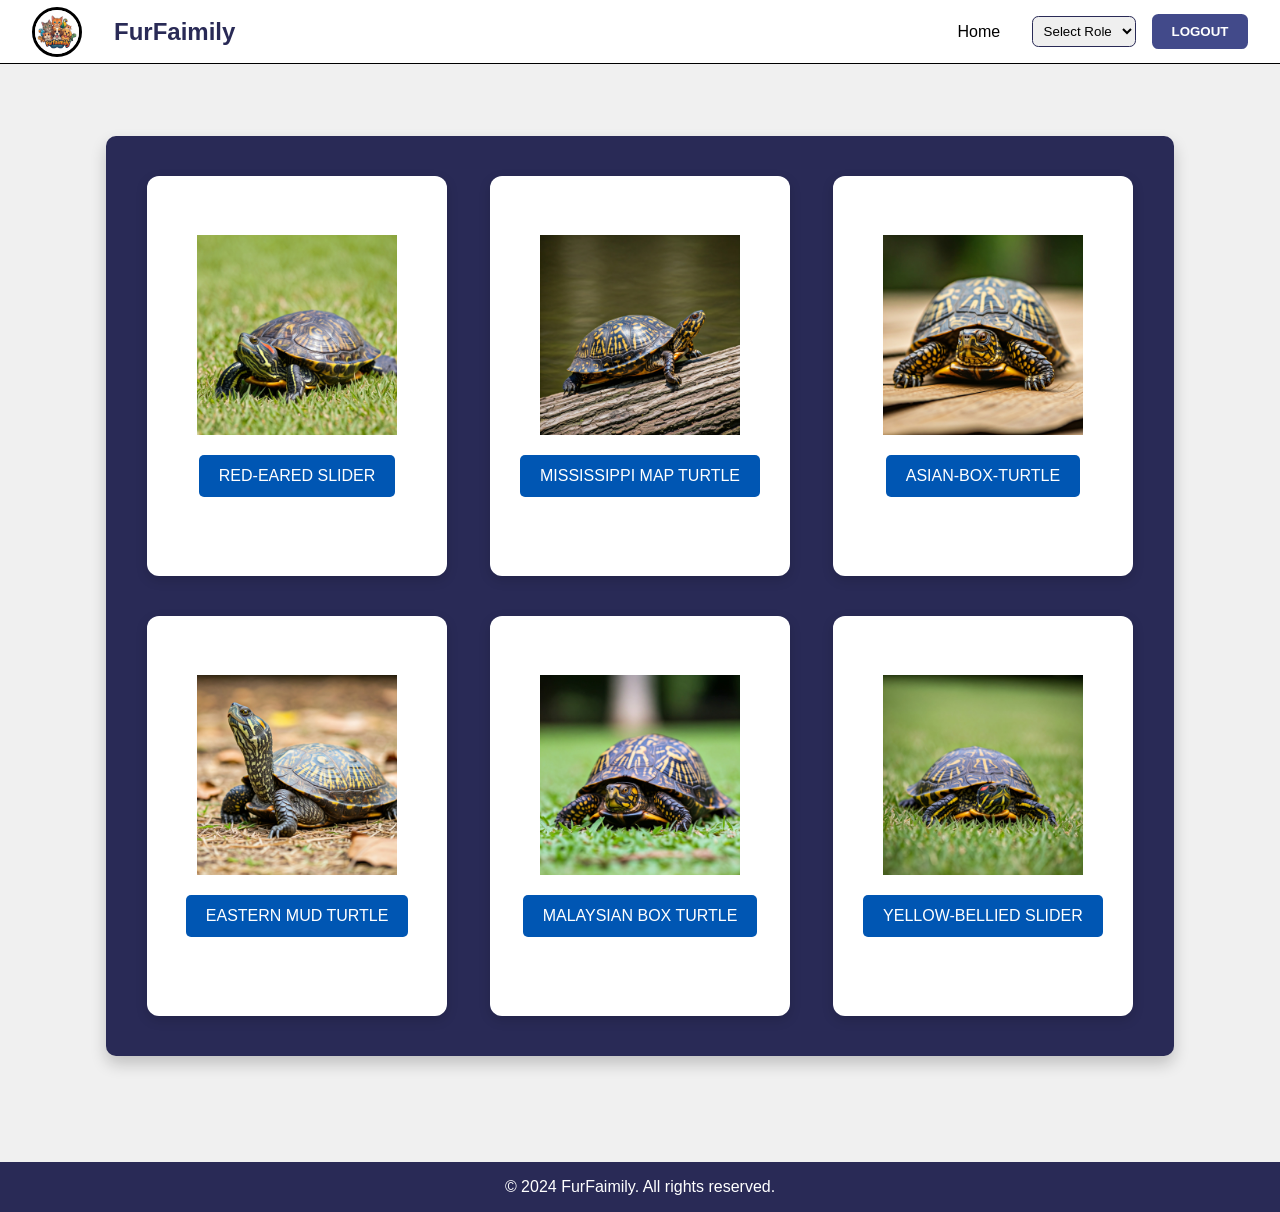
<file: HTML/Turtle.html>
<!DOCTYPE html>
<html lang="en">
<head>
    <meta charset="UTF-8">
    <meta name="viewport" content="width=device-width, initial-scale=1.0">
    <title>FurFaimily - Turtles</title>
    <link rel="icon" href="../Img/Img/Gemini_Generated_Image_2vj2pb2vj2pb2vj2 (1).jpeg" type="image/x-icon">
    <link rel="stylesheet" href="../CSS/Turtle.css">
</head>
<body>
    <nav class="nav-bar">
        <div class="nav-left">
            <img src="../Img/Img/Gemini_Generated_Image_2vj2pb2vj2pb2vj2 (1).jpeg" alt="FurFaimily Logo" class="nav-logo">
            <h1>FurFaimily</h1>
        </div>
        <div class="nav-right">
            <div class="nav-links">
                <a href="index.html">Home</a>
                <select id="user-type" onchange="navigateToPage(this.value)">
                    <option value="" disabled selected>Select Role</option>
                    <option value="dog.html">Dog</option>
                    <option value="cat.html">Cat</option>
                    <option value="parrot.html">Parrot</option>
                    <option value="hamster.html">Hamster</option>
                    <option value="rabbit.html">Rabbit</option>
                    <option value="turtle.html">Turtle</option>
                </select>
                <button id="btn-logout" onclick="logOut()">LOGOUT</button>
            </div>
        </div>
    </nav>

    <div class="container">
        <div class="card-container">
            <div class="card" onclick="flipCard(this)">
                <div class="card-inner">
                    <div class="card-front">
                        <img src="../Img/Img/Red-Eared Slider.jpeg" alt="Red-Eared Slider" class="card-img">
                        <div class="card-content">
                            <button class="card-button">RED-EARED SLIDER</button>
                        </div>
                    </div>
                    <div class="card-back">
                        <p>RED-EARED SLIDER: Known for their distinctive red stripes on their heads, Red-Eared Sliders are a popular breed for their friendly nature and easy care.</p>
                    </div>
                </div>
            </div>

            <div class="card" onclick="flipCard(this)">
                <div class="card-inner">
                    <div class="card-front">
                        <img src="../Img/Img/Mississippi Map Turtle.jpeg" alt="Mississippi Map Turtle" class="card-img">
                        <div class="card-content">
                            <button class="card-button">MISSISSIPPI MAP TURTLE</button>
                        </div>
                    </div>
                    <div class="card-back">
                        <p>MISSISSIPPI MAP TURTLE: Known for their distinctive map-like patterns on their shells, Mississippi Map Turtles are a popular breed for their friendly nature and easy care.</p>
                    </div>
                </div>
            </div>

            <div class="card" onclick="flipCard(this)">
                <div class="card-inner">
                    <div class="card-front">
                        <img src="../Img/Img/ASIAN BOX TURTLE.jpeg" alt="Asian Box Turtle" class="card-img">
                        <div class="card-content">
                            <button class="card-button">ASIAN-BOX-TURTLE</button>
                        </div>
                    </div>
                    <div class="card-back">
                        <p>ASIAN BOX TURTLE: With their unique shell patterns and calm demeanor, Asian Box Turtles are a popular choice for turtle enthusiasts.</p>
                    </div>
                </div>
            </div>

            <div class="card" onclick="flipCard(this)">
                <div class="card-inner">
                    <div class="card-front">
                        <img src="../Img/Img/EASTERN MUD TURTLE.jpeg" alt="Eastern Mud Turtle" class="card-img">
                        <div class="card-content">
                            <button class="card-button">EASTERN MUD TURTLE</button>
                        </div>
                    </div>
                    <div class="card-back">
                        <p>EASTERN MUD TURTLE: Known for their distinctive shell patterns and calm demeanor, Eastern Mud Turtles are a popular choice for turtle enthusiasts.</p>
                    </div>
                </div>
            </div>

            <div class="card" onclick="flipCard(this)">
                <div class="card-inner">
                    <div class="card-front">
                        <img src="../Img/Img/MALAYSIAN BOX TURTLE .jpeg" alt="Malaysian Box Turtle" class="card-img">
                        <div class="card-content">
                            <button class="card-button">MALAYSIAN BOX TURTLE</button>
                        </div>
                    </div>
                    <div class="card-back">
                        <p>MALAYSIAN BOX TURTLE: Known for their unique shell patterns and calm demeanor, Malaysian Box Turtles are a popular choice for turtle enthusiasts.</p>
                    </div>
                </div>
            </div>

            <div class="card" onclick="flipCard(this)">
                <div class="card-inner">
                    <div class="card-front">
                        <img src="../Img/Img/Yellow-bellied Slider.jpeg" alt="Yellow-bellied Slider" class="card-img">
                        <div class="card-content">
                            <button class="card-button">YELLOW-BELLIED SLIDER</button>
                        </div>
                    </div>
                    <div class="card-back">
                        <p>YELLOW-BELLIED SLIDER: With their vibrant yellow stripes and gentle nature, Yellow-bellied Sliders are a popular choice for turtle enthusiasts.</p>
                    </div>
                </div>
            </div>
        </div>
    </div>

    <footer class="footer">
        <p>&copy; 2024 FurFaimily. All rights reserved.</p>
    </footer>

    <script>
        function flipCard(card) {
            card.classList.toggle('flipped');
        }

        function logOut() {
            localStorage.setItem('isSignedIn', 'false'); 
            alert('You have been logged out.');
            window.location.href = 'index.html'; 
        }

        function navigateToPage(page) {
            if (page) {
                window.location.href = page; 
            }
        }
    </script>
</body>
</html>
</file>
<file: CSS/index.css>
:root {
    --color-primary: #292a56;
    --color-secondary: #424a8a;
    --color-primary-light: #424a8a48;
    --color-black: #000000;
    --color-white: #ffffff;
}
* {
    margin: 0;
    padding: 0;
    font-family: sans-serif;
}

.nav-bar {
    width: 100vw;
    height: 4rem;
    border-bottom: 1px solid var(--color-black);
    background-color: var(--color-white);
    display: flex;
    align-items: center;
    justify-content: space-between;
    position: fixed;
    top: 0;
    left: 0;
}

.nav-logo {
    height: 50px; 
    width: 50px;   
    border-radius: 50%; 
    border: 3px solid;  
    object-fit: cover;  
}

.nav-left {
    display: flex;
    align-items: center;
    margin-left: 2rem;
}

.nav-left h1 {
    color: var(--color-primary);
    margin-left: 2rem;
}

.nav-right {
    display: flex;
    align-items: center;
    margin-right: 2rem;
}

.nav-links {
    display: flex;
    align-items: center;  
    margin-left: 1rem;
}
.nav-links a {
    text-decoration: none;
    color: var(--color-black);
    margin: 0 1rem;  
    cursor: pointer;
}
.nav-auth {
    display: flex;
    align-items: center;
    margin-left: 2rem;
}

#user-type {
    padding: 0.4rem;
    margin: 0 1rem;
    border: 1px solid var(--color-primary);
    border-radius: 0.4rem;
    cursor: pointer;
}

#btn-signin, #btn-signup {
    width: 6rem;
    height: 2.2rem;
    border: 2px solid var(--color-primary);
    border-radius: 0.4rem;
    font-weight: bold;
    cursor: pointer;
}

#btn-signin {
    background-color: var(--color-white);
    color: var(--color-primary);
    margin-right: 1rem;
}

#btn-signin:hover {
    border-color: var(--color-secondary);
    background-color: var(--color-secondary);
    color: var(--color-white);
}

#btn-signup {
    background-color: var(--color-primary);
    color: var(--color-white);
}

#btn-signup:hover {
    border-color: var(--color-secondary);
    background-color: var(--color-secondary);
}


.main {
    display: flex;
    align-items: center;
    justify-content: space-between;
}
.main-content {
    width: 50%;
    margin: 0 8rem;
}
.main-content h1 {
    font-size: 2.8rem;
    margin: 1.2rem 0;
}
#btn-getstarted {
    width: 12rem;
    height: 3.2rem;
    margin: 2rem 0;
    border: 2px solid var(--color-primary);
    border-radius: 0.4rem;
    background-color: var(--color-primary);
    color: var(--color-white);
    font-weight: bold;
    font-size: 1rem;
    cursor: pointer;
}
#btn-getstarted:hover {
    border-color: var(--color-secondary);
    background-color: var(--color-secondary);
}
.main-img {
    width: 50%;
}
.main-img img {
    width: 600px;
    margin-top: 4rem;
}


.contact-email {
    width: 80%;
    height: 20%;
    background-color: var(--color-primary-light);
    display: flex;
    align-items: center;
    justify-content: space-around;
    margin: 2rem auto;
    border-radius: 1rem;
}
.contact-details {
    width: 75%;
    margin: 0 8rem;
}
.contact-details h3 {
    font-size: 1.8rem;
    margin: 1rem 0;
}
.contact-details p {
    color: var(--color-grey);
    margin: 1rem 0;
}
#send-email {
    width: 10rem;
    height: 2.6rem;
    border: 2px solid var(--color-primary);
    border-radius: 0.4rem;
    background-color: var(--color-primary);
    color: var(--color-white);
    font-weight: bold;
    margin: 1.2rem 0;
    cursor: pointer;
}
#send-email:hover {
    border-color: var(--color-secondary);
    background-color: var(--color-secondary);
}
.contact-email img {
    width: 25%;
    margin: 0 5rem;
}
#btn-signin-signup {
    background-color: var(--color-primary);
    color: var(--color-white);
    border: none;
    border-radius: 0.4rem;
    padding: 0.6rem 1.2rem;
    cursor: pointer;
    transition: background-color 0.3s ease, transform 0.2s ease;
}
#btn-signin-signup:hover {
    background-color: var(--color-secondary);
}



.footer1 {
    background-color: #f8f9fa; 
    color: #333; 
    padding: 2rem;
    text-align: center;
    font-family: Arial, sans-serif;
    border-top: 2px solid #e9ecef;
}

.footer hr {
    border: none;
    border-top: 1px solid #dee2e6;
    margin: 1rem 0;
}

.footer-social {
    margin-bottom: 1.5rem;
}

.footer-social a {
    text-decoration: none;
    transition: transform 0.3s ease, opacity 0.3s ease;
}

.footer-social img {
    width: 24px;
    height: 24px;
}

.footer-social a:hover {
    transform: scale(1.1);
    opacity: 0.8; 
}


.footer-contact {
    margin-bottom: 1.5rem;
    line-height: 1.6; 
}

.footer-contact a {
    color: #007bff;
    text-decoration: none;
    transition: color 0.3s ease; 
}

.footer-contact a:hover {
    color: #0056b3; 
}

.footer-copyright {
    font-size: 0.875rem;
    color: #6c757d;
}

@media (max-width: 768px) {
    .footer1 {
        text-align: left;
        padding: 1rem;
    }

    .footer-social a {
        margin: 0 0.5rem;
    }

    .footer-contact {
        font-size: 0.9rem;
    }
}


#about-section {
    background-color: var(--color-primary-light);
    color: var(--color-black);
    padding: 2rem;
    border-radius: 0.5rem;
    box-shadow: 0 4px 8px rgba(0, 0, 0, 0.1);
    margin: 2rem auto;
    width: 80%;
    max-width: 600px;
    text-align: center;
}

#about-section h1 {
    font-size: 2rem;
    margin-bottom: 1rem;
}

#about-section p {
    font-size: 1rem;
    line-height: 1.5;
    margin: 1rem 0;
}

#about-section button {
    width: 8rem;
    height: 2.5rem;
    border: none;
    border-radius: 0.4rem;
    background-color: var(--color-primary);
    color: var(--color-white);
    font-weight: bold;
    cursor: pointer;
    transition: background-color 0.3s ease;
}

#about-section button:hover {
    background-color: var(--color-secondary);
}
</file>
<file: CSS/Cat.css>
:root {
    --color-primary: #292a56;
    --color-secondary: #424a8a;
    --color-primary-light: #424a8a48;
    --color-black: #000000;
    --color-white: #ffffff;
}

* {
    margin: 0;
    padding: 0;
    box-sizing: border-box; 
    font-family: sans-serif;
}

.nav-bar {
    width: 100vw;
    height: 4rem;
    border-bottom: 1px solid var(--color-black);
    background-color: var(--color-white);
    display: flex;
    align-items: center;
    justify-content: space-between;
    position: fixed;
    top: 0;
    left: 0;
    z-index: 1;
}

.nav-logo {
    height: 50px; 
    width: 50px;   
    border-radius: 50%; 
    border: 3px solid;  
    object-fit: cover;  
}

.nav-left, .nav-right {
    display: flex;
    align-items: center;
}

.nav-left {
    margin-left: 2rem;
}

.nav-left h1 {
    color: var(--color-primary);
    margin-left: 2rem;
}

.nav-right {
    margin-right: 2rem;
}

.nav-links {
    display: flex;
    align-items: center;  
    margin-left: 1rem;
}

.nav-links a {
    text-decoration: none;
    color: var(--color-black);
    margin: 0 1rem;  
    cursor: pointer;
}

#user-type {
    padding: 0.4rem;
    margin: 0 1rem;
    border: 1px solid var(--color-primary);
    border-radius: 0.4rem;
    cursor: pointer;
}

#btn-logout {
    width: 6rem;
    height: 2.2rem;
    border: 2px solid #424a8a;
    border-radius: 0.4rem;
    background-color: #424a8a;
    color: var(--color-white);
    font-weight: bold;
    cursor: pointer;
}

.card-container {
    display: flex;
    justify-content: space-around;
    flex-wrap: wrap; 
    padding: 20px; 
    background-color: var(--color-primary); 
    border-radius: 10px; 
    box-shadow: 0 8px 16px rgba(0, 0, 0, 0.2);
    max-width: 1200px;
    margin: auto; 
}

.card {
    width: 300px;
    height: 400px;
    perspective: 1000px;
    margin: 20px;
}

.card-inner {
    width: 100%;
    height: 100%;
    position: relative;
    transform-style: preserve-3d;
    transition: transform 0.6s;
}

.card.flipped .card-inner {
    transform: rotateY(180deg);
}

.card-front, .card-back {
    position: absolute;
    width: 100%;
    height: 100%;
    backface-visibility: hidden;
    border-radius: 12px;
    box-shadow: 0 4px 12px rgba(0, 0, 0, 0.15);
    display: flex;
    flex-direction: column;
    justify-content: center;
    align-items: center;
    text-align: center;
}

.card-front {
    background-color: var(--color-white);
}

.card-back {
    background-color: var(--color-secondary);
    color: var(--color-white);
    transform: rotateY(180deg);
}

.card-img {
    width: 100%;
    height: 200px;
    object-fit: contain;
    border-top-left-radius: 12px;
    border-top-right-radius: 12px;
}

.card-content {
    padding: 20px;
}

.card-button {
    background-color: #0056b3; 
    color: #ffffff; 
    border: none; 
    border-radius: 5px; 
    padding: 12px 20px;
    cursor: pointer; 
    transition: background-color 0.3s ease, transform 0.2s ease; 
    font-size: 1rem;
}

.card-button:hover {
    background-color: #004494; 
    transform: scale(1.05); 
}

.container {
    display: flex;
    align-items: center;
    justify-content: center;
    padding: 6.6rem; 
    background-color: #f0f0f0; 
    margin-top: 1.9rem;
}

.footer {
    background-color: var(--color-primary); 
    color: var(--color-white); 
    text-align: center;
    padding: 1rem;
    position: relative; 
    bottom: 0; 
    width: 100%; 
    margin-top: auto;
}

@media (max-width: 768px) {
    .card-container {
        flex-direction: column; 
        align-items: center; 
    }

    .card {
        width: 90%; 
    }
}
</file>
<file: CSS/Dog.css>
:root {
    --color-primary: #292a56;
    --color-secondary: #424a8a;
    --color-primary-light: #424a8a48;
    --color-black: #000000;
    --color-white: #ffffff;
}

* {
    margin: 0;
    padding: 0;
    box-sizing: border-box; 
    font-family: sans-serif;
}

.nav-bar {
    width: 100vw;
    height: 4rem;
    border-bottom: 1px solid var(--color-black);
    background-color: var(--color-white);
    display: flex;
    align-items: center;
    justify-content: space-between;
    position: fixed;
    top: 0;
    left: 0;
    z-index: 1;
}

.nav-logo {
    height: 50px; 
    width: 50px;   
    border-radius: 50%; 
    border: 3px solid;  
    object-fit: cover;  
}

.nav-left, .nav-right {
    display: flex;
    align-items: center;
}

.nav-left {
    margin-left: 2rem;
}

.nav-left h1 {
    color: var(--color-primary);
    margin-left: 2rem;
}

.nav-right {
    margin-right: 2rem;
}

.nav-links {
    display: flex;
    align-items: center;  
    margin-left: 1rem;
}

.nav-links a {
    text-decoration: none;
    color: var(--color-black);
    margin: 0 1rem;  
    cursor: pointer;
}

#user-type {
    padding: 0.4rem;
    margin: 0 1rem;
    border: 1px solid var(--color-primary);
    border-radius: 0.4rem;
    cursor: pointer;
}

#btn-logout {
    width: 6rem;
    height: 2.2rem;
    border: 2px solid #424a8a;
    border-radius: 0.4rem;
    background-color: #424a8a;
    color: var(--color-white);
    font-weight: bold;
    cursor: pointer;
}

.card-container {
    display: flex;
    justify-content: space-around;
    flex-wrap: wrap; 
    padding: 20px; 
    background-color: var(--color-primary); 
    border-radius: 10px; 
    box-shadow: 0 8px 16px rgba(0, 0, 0, 0.2);
    max-width: 1200px;
    margin: auto; 
}

.card {
    width: 300px;
    height: 400px;
    perspective: 1000px; 
    margin: 20px;
}

.card-inner {
    width: 100%;
    height: 100%;
    position: relative;
    transform-style: preserve-3d;
    transition: transform 0.6s;
}

.card.flipped .card-inner {
    transform: rotateY(180deg);
}

.card-front, .card-back {
    position: absolute;
    width: 100%;
    height: 100%;
    backface-visibility: hidden;
    border-radius: 12px;
    box-shadow: 0 4px 12px rgba(0, 0, 0, 0.15);
    display: flex;
    flex-direction: column;
    justify-content: center;
    align-items: center;
    text-align: center;
}

.card-front {
    background-color: var(--color-white);
}

.card-back {
    background-color: var(--color-secondary);
    color: var(--color-white);
    transform: rotateY(180deg);
}

.card-img {
    width: 100%;
    height: 200px;
    object-fit: contain;
    border-top-left-radius: 12px;
    border-top-right-radius: 12px;
}

.card-content {
    padding: 20px;
}

.card-button {
    background-color: #0056b3; 
    color: #ffffff; 
    border: none; 
    border-radius: 5px; 
    padding: 12px 20px;
    cursor: pointer; 
    transition: background-color 0.3s ease, transform 0.2s ease; 
    font-size: 1rem;
}

.card-button:hover {
    background-color: #004494; 
    transform: scale(1.05); 
}

.container {
    display: flex;
    align-items: center;
    justify-content: center;
    padding: 6.6rem; 
    background-color: #f0f0f0; 
    margin-top: 1.9rem;
}

.footer {
    background-color: var(--color-primary); 
    color: var(--color-white); 
    text-align: center;
    padding: 1rem;
    position: relative; 
    bottom: 0; 
    width: 100%; 
    margin-top: auto;
}

@media (max-width: 768px) {
    .card-container {
        flex-direction: column; 
        align-items: center; 
    }

    .card {
        width: 90%; 
    }
}
</file>
<file: CSS/Hamster.css>
:root {
    --color-primary: #292a56;
    --color-secondary: #424a8a;
    --color-primary-light: #424a8a48;
    --color-black: #000000;
    --color-white: #ffffff;
}

* {
    margin: 0;
    padding: 0;
    box-sizing: border-box; 
    font-family: sans-serif;
}

.nav-bar {
    width: 100vw;
    height: 4rem;
    border-bottom: 1px solid var(--color-black);
    background-color: var(--color-white);
    display: flex;
    align-items: center;
    justify-content: space-between;
    position: fixed;
    top: 0;
    left: 0;
    z-index: 1;
}

.nav-logo {
    height: 50px; 
    width: 50px;   
    border-radius: 50%; 
    border: 3px solid;  
    object-fit: cover;  
}

.nav-left, .nav-right {
    display: flex;
    align-items: center;
}

.nav-left {
    margin-left: 2rem;
}

.nav-left h1 {
    color: var(--color-primary);
    margin-left: 2rem;
}

.nav-right {
    margin-right: 2rem;
}

.nav-links {
    display: flex;
    align-items: center;  
    margin-left: 1rem;
}

.nav-links a {
    text-decoration: none;
    color: var(--color-black);
    margin: 0 1rem;  
    cursor: pointer;
}

#user-type {
    padding: 0.4rem;
    margin: 0 1rem;
    border: 1px solid var(--color-primary);
    border-radius: 0.4rem;
    cursor: pointer;
}

#btn-logout {
    width: 6rem;
    height: 2.2rem;
    border: 2px solid #424a8a;
    border-radius: 0.4rem;
    background-color: #424a8a;
    color: var(--color-white);
    font-weight: bold;
    cursor: pointer;
}

.card-container {
    display: flex;
    justify-content: space-around;
    flex-wrap: wrap; 
    padding: 20px; 
    background-color: var(--color-primary); 
    border-radius: 10px; 
    box-shadow: 0 8px 16px rgba(0, 0, 0, 0.2);
    max-width: 1200px;
    margin: auto; 
}

.card {
    width: 300px;
    height: 400px;
    perspective: 1000px;
    margin: 20px;
}

.card-inner {
    width: 100%;
    height: 100%;
    position: relative;
    transform-style: preserve-3d;
    transition: transform 0.6s;
}

.card.flipped .card-inner {
    transform: rotateY(180deg);
}

.card-front, .card-back {
    position: absolute;
    width: 100%;
    height: 100%;
    backface-visibility: hidden;
    border-radius: 12px;
    box-shadow: 0 4px 12px rgba(0, 0, 0, 0.15);
    display: flex;
    flex-direction: column;
    justify-content: center;
    align-items: center;
    text-align: center;
}

.card-front {
    background-color: var(--color-white);
}

.card-back {
    background-color: var(--color-secondary);
    color: var(--color-white);
    transform: rotateY(180deg);
}

.card-img {
    width: 100%;
    height: 200px;
    object-fit: contain;
    border-top-left-radius: 12px;
    border-top-right-radius: 12px;
}

.card-content {
    padding: 20px;
}

.card-button {
    background-color: #0056b3; 
    color: #ffffff; 
    border: none; 
    border-radius: 5px; 
    padding: 12px 20px;
    cursor: pointer; 
    transition: background-color 0.3s ease, transform 0.2s ease; 
    font-size: 1rem;
}

.card-button:hover {
    background-color: #004494; 
    transform: scale(1.05); 
}

.container {
    display: flex;
    align-items: center;
    justify-content: center;
    padding: 6.6rem; 
    background-color: #f0f0f0; 
    margin-top: 1.9rem;
}

.footer {
    background-color: var(--color-primary); 
    color: var(--color-white); 
    text-align: center;
    padding: 1rem;
    position: relative; 
    bottom: 0; 
    width: 100%; 
    margin-top: auto;
}

@media (max-width: 768px) {
    .card-container {
        flex-direction: column; 
        align-items: center; 
    }

    .card {
        width: 90%; 
    }
}
</file>
<file: CSS/Parrot.css>
:root {
    --color-primary: #292a56;
    --color-secondary: #424a8a;
    --color-primary-light: #424a8a48;
    --color-black: #000000;
    --color-white: #ffffff;
}

* {
    margin: 0;
    padding: 0;
    box-sizing: border-box; 
    font-family: sans-serif;
}

.nav-bar {
    width: 100vw;
    height: 4rem;
    border-bottom: 1px solid var(--color-black);
    background-color: var(--color-white);
    display: flex;
    align-items: center;
    justify-content: space-between;
    position: fixed;
    top: 0;
    left: 0;
    z-index: 1;
}

.nav-logo {
    height: 50px; 
    width: 50px;   
    border-radius: 50%; 
    border: 3px solid;  
    object-fit: cover;  
}

.nav-left, .nav-right {
    display: flex;
    align-items: center;
}

.nav-left {
    margin-left: 2rem;
}

.nav-left h1 {
    color: var(--color-primary);
    margin-left: 2rem;
}

.nav-right {
    margin-right: 2rem;
}

.nav-links {
    display: flex;
    align-items: center;  
    margin-left: 1rem;
}

.nav-links a {
    text-decoration: none;
    color: var(--color-black);
    margin: 0 1rem;  
    cursor: pointer;
}

#user-type {
    padding: 0.4rem;
    margin: 0 1rem;
    border: 1px solid var(--color-primary);
    border-radius: 0.4rem;
    cursor: pointer;
}

#btn-logout {
    width: 6rem;
    height: 2.2rem;
    border: 2px solid #424a8a;
    border-radius: 0.4rem;
    background-color: #424a8a;
    color: var(--color-white);
    font-weight: bold;
    cursor: pointer;
}

.card-container {
    display: flex;
    justify-content: space-around;
    flex-wrap: wrap; 
    padding: 20px; 
    background-color: var(--color-primary); 
    border-radius: 10px; 
    box-shadow: 0 8px 16px rgba(0, 0, 0, 0.2);
    max-width: 1200px;
    margin: auto; 
}

.card {
    width: 300px;
    height: 400px;
    perspective: 1000px; 
    margin: 20px;
}

.card-inner {
    width: 100%;
    height: 100%;
    position: relative;
    transform-style: preserve-3d;
    transition: transform 0.6s;
}

.card.flipped .card-inner {
    transform: rotateY(180deg);
}

.card-front, .card-back {
    position: absolute;
    width: 100%;
    height: 100%;
    backface-visibility: hidden;
    border-radius: 12px;
    box-shadow: 0 4px 12px rgba(0, 0, 0, 0.15);
    display: flex;
    flex-direction: column;
    justify-content: center;
    align-items: center;
    text-align: center;
}

.card-front {
    background-color: var(--color-white);
}

.card-back {
    background-color: var(--color-secondary);
    color: var(--color-white);
    transform: rotateY(180deg);
}

.card-img {
    width: 100%;
    height: 200px;
    object-fit: contain;
    border-top-left-radius: 12px;
    border-top-right-radius: 12px;
}

.card-content {
    padding: 20px;
}

.card-button {
    background-color: #0056b3; 
    color: #ffffff; 
    border: none; 
    border-radius: 5px; 
    padding: 12px 20px;
    cursor: pointer; 
    transition: background-color 0.3s ease, transform 0.2s ease; 
    font-size: 1rem;
}

.card-button:hover {
    background-color: #004494; 
    transform: scale(1.05); 
}

.container {
    display: flex;
    align-items: center;
    justify-content: center;
    padding: 6.6rem; 
    background-color: #f0f0f0; 
    margin-top: 1.9rem;
}

.footer {
    background-color: var(--color-primary); 
    color: var(--color-white); 
    text-align: center;
    padding: 1rem;
    position: relative; 
    bottom: 0; 
    width: 100%; 
    margin-top: auto;
}

@media (max-width: 768px) {
    .card-container {
        flex-direction: column; 
        align-items: center; 
    }

    .card {
        width: 90%; 
    }
}
</file>
<file: CSS/Rabbit.css>
:root {
    --color-primary: #292a56;
    --color-secondary: #424a8a;
    --color-primary-light: #424a8a48;
    --color-black: #000000;
    --color-white: #ffffff;
}

* {
    margin: 0;
    padding: 0;
    box-sizing: border-box; 
    font-family: sans-serif;
}

.nav-bar {
    width: 100vw;
    height: 4rem;
    border-bottom: 1px solid var(--color-black);
    background-color: var(--color-white);
    display: flex;
    align-items: center;
    justify-content: space-between;
    position: fixed;
    top: 0;
    left: 0;
    z-index: 1;
}

.nav-logo {
    height: 50px; 
    width: 50px;   
    border-radius: 50%; 
    border: 3px solid;  
    object-fit: cover;  
}

.nav-left, .nav-right {
    display: flex;
    align-items: center;
}

.nav-left {
    margin-left: 2rem;
}

.nav-left h1 {
    color: var(--color-primary);
    margin-left: 2rem;
}

.nav-right {
    margin-right: 2rem;
}

.nav-links {
    display: flex;
    align-items: center;  
    margin-left: 1rem;
}

.nav-links a {
    text-decoration: none;
    color: var(--color-black);
    margin: 0 1rem;  
    cursor: pointer;
}

#user-type {
    padding: 0.4rem;
    margin: 0 1rem;
    border: 1px solid var(--color-primary);
    border-radius: 0.4rem;
    cursor: pointer;
}

#btn-logout {
    width: 6rem;
    height: 2.2rem;
    border: 2px solid #424a8a;
    border-radius: 0.4rem;
    background-color: #424a8a;
    color: var(--color-white);
    font-weight: bold;
    cursor: pointer;
}

.card-container {
    display: flex;
    justify-content: space-around;
    flex-wrap: wrap; 
    padding: 20px; 
    background-color: var(--color-primary); 
    border-radius: 10px; 
    box-shadow: 0 8px 16px rgba(0, 0, 0, 0.2);
    max-width: 1200px;
    margin: auto; 
}

.card {
    width: 300px;
    height: 400px;
    perspective: 1000px;
    margin: 20px;
}

.card-inner {
    width: 100%;
    height: 100%;
    position: relative;
    transform-style: preserve-3d;
    transition: transform 0.6s;
}

.card.flipped .card-inner {
    transform: rotateY(180deg);
}

.card-front, .card-back {
    position: absolute;
    width: 100%;
    height: 100%;
    backface-visibility: hidden;
    border-radius: 12px;
    box-shadow: 0 4px 12px rgba(0, 0, 0, 0.15);
    display: flex;
    flex-direction: column;
    justify-content: center;
    align-items: center;
    text-align: center;
}

.card-front {
    background-color: var(--color-white);
}

.card-back {
    background-color: var(--color-secondary);
    color: var(--color-white);
    transform: rotateY(180deg);
}

.card-img {
    width: 100%;
    height: 200px;
    object-fit: contain;
    border-top-left-radius: 12px;
    border-top-right-radius: 12px;
}

.card-content {
    padding: 20px;
}

.card-button {
    background-color: #0056b3; 
    color: #ffffff; 
    border: none; 
    border-radius: 5px; 
    padding: 12px 20px;
    cursor: pointer; 
    transition: background-color 0.3s ease, transform 0.2s ease; 
    font-size: 1rem;
}

.card-button:hover {
    background-color: #004494; 
    transform: scale(1.05); 
}

.container {
    display: flex;
    align-items: center;
    justify-content: center;
    padding: 6.6rem; 
    background-color: #f0f0f0; 
    margin-top: 1.9rem;
}

.footer {
    background-color: var(--color-primary); 
    color: var(--color-white); 
    text-align: center;
    padding: 1rem;
    position: relative; 
    bottom: 0; 
    width: 100%; 
    margin-top: auto;
}

@media (max-width: 768px) {
    .card-container {
        flex-direction: column; 
        align-items: center; 
    }

    .card {
        width: 90%; 
    }
}
</file>
<file: CSS/sign.css>
:root {
    --primary: #ff6b6b;
    --primary-hover: #ff5252;
    --font-main: 'Plus Jakarta Sans', -apple-system, BlinkMacSystemFont, 'Segoe UI', Roboto, sans-serif;
    --font-google: 'Roboto', 'Plus Jakarta Sans', system-ui, sans-serif;
}

* {
    margin: 0;
    padding: 0;
    box-sizing: border-box;
}

body, html {
    min-height: 100%;
    font-family: var(--font-main);
    background-color: #ffffff;
    color: #1e293b;
    -webkit-font-smoothing: antialiased;
}

.split-container {
    display: flex;
    min-height: 100vh;
    width: 100%;
}

/* Left Side Hero Banner */
.split-left {
    flex: 1.15;
    position: relative;
    display: flex;
    flex-direction: column;
    justify-content: flex-end;
    padding: 60px 70px;
    background: url('../Img/Img/Gemini_Generated_Image_wk1m6bwk1m6bwk1m.jpeg') center/cover no-repeat;
    overflow: hidden;
}

.hero-overlay {
    position: absolute;
    inset: 0;
    background: linear-gradient(180deg, rgba(15, 23, 42, 0.45) 0%, rgba(15, 23, 42, 0.85) 60%, rgba(15, 23, 42, 0.96) 100%);
    backdrop-filter: blur(2px);
    z-index: 1;
}

.hero-content {
    position: relative;
    z-index: 2;
    color: #ffffff;
    max-width: 600px;
}

.hero-badge {
    display: inline-flex;
    align-items: center;
    gap: 8px;
    padding: 7px 16px;
    border-radius: 9999px;
    background: rgba(255, 255, 255, 0.16);
    border: 1px solid rgba(255, 255, 255, 0.25);
    backdrop-filter: blur(8px);
    font-size: 13px;
    font-weight: 600;
    letter-spacing: 0.3px;
    margin-bottom: 22px;
    color: #ffffff;
    box-shadow: 0 4px 12px rgba(0, 0, 0, 0.15);
}

.badge-dot {
    width: 8px;
    height: 8px;
    border-radius: 50%;
    background: #4ade80;
    box-shadow: 0 0 10px #4ade80;
}

.hero-title {
    font-size: 42px;
    font-weight: 800;
    line-height: 1.2;
    margin-bottom: 16px;
    letter-spacing: -0.8px;
    color: #ffffff;
    text-shadow: 0 2px 10px rgba(0, 0, 0, 0.3);
}

.hero-desc {
    font-size: 16px;
    line-height: 1.6;
    color: rgba(255, 255, 255, 0.9);
    margin-bottom: 32px;
}

.hero-features {
    display: grid;
    grid-template-columns: repeat(3, 1fr);
    gap: 14px;
    margin-bottom: 28px;
}

.feature-item {
    display: flex;
    align-items: center;
    gap: 10px;
    padding: 12px 14px;
    border-radius: 12px;
    background: rgba(255, 255, 255, 0.1);
    border: 1px solid rgba(255, 255, 255, 0.15);
    backdrop-filter: blur(10px);
}

.feature-icon {
    font-size: 20px;
    flex-shrink: 0;
}

.feature-text {
    display: flex;
    flex-direction: column;
    line-height: 1.3;
}

.feature-text strong {
    color: #ffffff;
    font-size: 12px;
    font-weight: 600;
    margin-bottom: 2px;
}

.feature-text span {
    color: rgba(255, 255, 255, 0.75);
    font-size: 11px;
}

.hero-quote {
    font-size: 13.5px;
    font-style: italic;
    color: rgba(255, 255, 255, 0.8);
    border-left: 2px solid #ff6b6b;
    padding-left: 14px;
    line-height: 1.5;
}

/* Right Side Login */
.split-right {
    flex: 0.95;
    display: flex;
    flex-direction: column;
    background: #f8fafc;
    min-height: 100vh;
    overflow-y: auto;
    position: relative;
    transition: background-color 0.3s;
}

body.dark .split-right {
    background: #0f172a;
}

.top-nav-actions {
    display: flex;
    justify-content: space-between;
    align-items: center;
    padding: 24px 36px 12px;
}

.nav-back-link {
    display: inline-flex;
    align-items: center;
    gap: 8px;
    color: #64748b;
    font-size: 14px;
    font-weight: 600;
    text-decoration: none;
    transition: all 0.2s;
}

.nav-back-link:hover {
    color: #ff6b6b;
    transform: translateX(-2px);
}

body.dark .nav-back-link {
    color: #94a3b8;
}

body.dark .nav-back-link:hover {
    color: #ff6b6b;
}

.pill-toggle {
    background: #ffffff;
    border: 1px solid #e2e8f0;
    border-radius: 9999px;
    padding: 6px 16px;
    font-size: 13px;
    font-weight: 600;
    color: #475569;
    cursor: pointer;
    transition: all 0.2s;
    box-shadow: 0 1px 3px rgba(0, 0, 0, 0.05);
}

.pill-toggle:hover {
    background: #f1f5f9;
}

body.dark .pill-toggle {
    background: #1e293b;
    border-color: #334155;
    color: #e2e8f0;
}

body.dark .pill-toggle:hover {
    background: #334155;
}

.login-wrapper {
    flex: 1;
    display: flex;
    align-items: center;
    justify-content: center;
    padding: 20px 30px 40px;
}

.login-card {
    width: 100%;
    max-width: 440px;
    background: #ffffff;
    border-radius: 20px;
    padding: 36px 36px;
    box-shadow: 0 10px 40px -10px rgba(0, 0, 0, 0.08), 0 1px 3px rgba(0, 0, 0, 0.04);
    border: 1px solid #eef2f6;
    transition: all 0.3s;
}

body.dark .login-card {
    background: #1e293b;
    border-color: #334155;
    box-shadow: 0 15px 45px -10px rgba(0, 0, 0, 0.5);
}

.login-header {
    text-align: center;
    margin-bottom: 22px;
}

.logo-wrapper {
    display: inline-block;
    padding: 4px;
    background: #ffffff;
    border-radius: 50%;
    box-shadow: 0 4px 14px rgba(255, 107, 107, 0.2);
    margin-bottom: 12px;
}

body.dark .logo-wrapper {
    background: #0f172a;
    box-shadow: 0 4px 14px rgba(255, 107, 107, 0.3);
}

.login-logo {
    width: 52px;
    height: 52px;
    border-radius: 50%;
    object-fit: cover;
    display: block;
}

.login-header h2 {
    font-size: 24px;
    font-weight: 700;
    color: #0f172a;
    margin-bottom: 6px;
    letter-spacing: -0.4px;
}

body.dark .login-header h2 {
    color: #f8fafc;
}

.login-header p {
    font-size: 14px;
    color: #64748b;
}

body.dark .login-header p {
    color: #94a3b8;
}

.error-msg {
    display: flex;
    align-items: center;
    gap: 8px;
    background: #fef2f2;
    border: 1px solid #fecaca;
    color: #dc2626;
    padding: 11px 14px;
    border-radius: 10px;
    font-size: 13.5px;
    margin-bottom: 18px;
}

body.dark .error-msg {
    background: rgba(220, 38, 38, 0.15);
    border-color: rgba(220, 38, 38, 0.3);
    color: #fca5a5;
}

.demo-callout {
    display: flex;
    align-items: center;
    gap: 8px;
    padding: 9px 13px;
    background: #eff6ff;
    border: 1px solid #bfdbfe;
    border-radius: 10px;
    font-size: 12.5px;
    color: #1e40af;
    margin-bottom: 18px;
}

body.dark .demo-callout {
    background: rgba(30, 58, 138, 0.25);
    border-color: rgba(59, 130, 246, 0.3);
    color: #93c5fd;
}

.callout-badge {
    background: #2563eb;
    color: #ffffff;
    font-size: 10px;
    font-weight: 700;
    text-transform: uppercase;
    padding: 2px 7px;
    border-radius: 6px;
    letter-spacing: 0.4px;
}

body.dark .callout-badge {
    background: #3b82f6;
}

/* Official Google GIS Button */
.google-gis-btn {
    display: flex;
    align-items: center;
    justify-content: center;
    gap: 12px;
    width: 100%;
    height: 48px;
    background: #ffffff;
    border: 1.5px solid #dadce0;
    border-radius: 24px;
    text-decoration: none;
    color: #3c4043;
    font-family: var(--font-google);
    font-size: 15px;
    font-weight: 500;
    letter-spacing: 0.2px;
    cursor: pointer;
    box-shadow: 0 1px 3px rgba(60, 64, 67, 0.08);
    transition: all 0.2s cubic-bezier(0.4, 0, 0.2, 1);
}

.google-gis-btn:hover {
    background: #f8fafd;
    border-color: #4285f4;
    color: #1f1f1f;
    box-shadow: 0 2px 8px rgba(66, 133, 244, 0.18), 0 1px 3px rgba(60, 64, 67, 0.12);
    transform: translateY(-1px);
}

.google-gis-btn:active {
    background: #f1f3f4;
    transform: translateY(0);
    box-shadow: 0 1px 2px rgba(60, 64, 67, 0.15);
}

body.dark .google-gis-btn {
    background: #131314;
    border-color: #8e918f;
    color: #e3e3e3;
    box-shadow: 0 1px 3px rgba(0, 0, 0, 0.4);
}

body.dark .google-gis-btn:hover {
    background: #202124;
    border-color: #8ab4f8;
    color: #ffffff;
    box-shadow: 0 2px 10px rgba(138, 180, 248, 0.25);
}

.google-icon-box {
    display: flex;
    align-items: center;
    justify-content: center;
    width: 22px;
    height: 22px;
    flex-shrink: 0;
}

.google-svg-logo {
    width: 20px;
    height: 20px;
    display: block;
}

.google-gis-text {
    font-weight: 500;
    font-size: 15px;
}

/* Divider */
.divider {
    display: flex;
    align-items: center;
    margin: 20px 0;
    color: #94a3b8;
}

.divider::before, .divider::after {
    content: '';
    flex: 1;
    border-bottom: 1px solid #e2e8f0;
}

body.dark .divider::before, body.dark .divider::after {
    border-bottom: 1px solid #334155;
}

.divider span {
    padding: 0 12px;
    font-size: 12px;
    font-weight: 500;
    text-transform: uppercase;
    letter-spacing: 0.5px;
    color: #94a3b8;
}

/* Form */
.form-group {
    margin-bottom: 15px;
}

.form-group label {
    display: block;
    font-size: 13px;
    font-weight: 600;
    color: #334155;
    margin-bottom: 6px;
}

body.dark .form-group label {
    color: #cbd5e1;
}

.label-row {
    display: flex;
    justify-content: space-between;
    align-items: center;
    margin-bottom: 6px;
}

.label-row label {
    margin-bottom: 0;
}

.forgot-hint {
    font-size: 12px;
    color: #64748b;
}

body.dark .forgot-hint {
    color: #94a3b8;
}

.form-group input {
    width: 100%;
    height: 44px;
    padding: 0 14px;
    border-radius: 10px;
    border: 1.5px solid #e2e8f0;
    background: #ffffff;
    color: #0f172a;
    font-size: 14px;
    font-family: inherit;
    transition: all 0.2s;
}

body.dark .form-group input {
    background: #0f172a;
    border-color: #334155;
    color: #f8fafc;
}

.form-group input:focus {
    outline: none;
    border-color: #ff6b6b;
    box-shadow: 0 0 0 3px rgba(255, 107, 107, 0.15);
}

.submit-btn {
    display: flex;
    align-items: center;
    justify-content: center;
    gap: 8px;
    width: 100%;
    height: 46px;
    border-radius: 10px;
    background: linear-gradient(135deg, #ff6b6b 0%, #ff5252 100%);
    color: #ffffff;
    border: none;
    font-size: 14.5px;
    font-weight: 600;
    font-family: inherit;
    cursor: pointer;
    box-shadow: 0 4px 12px rgba(255, 107, 107, 0.28);
    transition: all 0.2s;
    margin-top: 4px;
}

.submit-btn:hover {
    background: linear-gradient(135deg, #ff5252 0%, #fa3838 100%);
    box-shadow: 0 6px 18px rgba(255, 107, 107, 0.4);
    transform: translateY(-1px);
}

.submit-btn:active {
    transform: translateY(0);
}

/* Footer */
.login-footer {
    margin-top: 22px;
    padding-top: 18px;
    border-top: 1px solid #f1f5f9;
    text-align: center;
}

body.dark .login-footer {
    border-top-color: #334155;
}

.security-note {
    display: flex;
    align-items: center;
    justify-content: center;
    gap: 6px;
    font-size: 12px;
    color: #64748b;
    margin-bottom: 12px;
}

body.dark .security-note {
    color: #94a3b8;
}

.admin-link-row {
    display: flex;
    align-items: center;
    justify-content: center;
    gap: 6px;
    font-size: 13px;
    color: #64748b;
}

body.dark .admin-link-row {
    color: #94a3b8;
}

.admin-link-row a {
    color: #ff6b6b;
    text-decoration: none;
    font-weight: 600;
}

.admin-link-row a:hover {
    text-decoration: underline;
}

/* Responsive */
@media (max-width: 960px) {
    .split-left {
        display: none;
    }
    .split-right {
        flex: 1;
    }
    .top-nav-actions {
        padding: 20px 24px;
    }
    .login-wrapper {
        padding: 20px 20px 40px;
    }
    .login-card {
        padding: 28px 24px;
    }
}
</file>
<file: CSS/Turtle.css>
:root {
    --color-primary: #292a56;
    --color-secondary: #424a8a;
    --color-primary-light: #424a8a48;
    --color-black: #000000;
    --color-white: #ffffff;
}

* {
    margin: 0;
    padding: 0;
    box-sizing: border-box; 
    font-family: sans-serif;
}

.nav-bar {
    width: 100vw;
    height: 4rem;
    border-bottom: 1px solid var(--color-black);
    background-color: var(--color-white);
    display: flex;
    align-items: center;
    justify-content: space-between;
    position: fixed;
    top: 0;
    left: 0;
    z-index: 1;
}

.nav-logo {
    height: 50px; 
    width: 50px;   
    border-radius: 50%; 
    border: 3px solid;  
    object-fit: cover;  
}

.nav-left, .nav-right {
    display: flex;
    align-items: center;
}

.nav-left {
    margin-left: 2rem;
}

.nav-left h1 {
    color: var(--color-primary);
    margin-left: 2rem;
}

.nav-right {
    margin-right: 2rem;
}

.nav-links {
    display: flex;
    align-items: center;  
    margin-left: 1rem;
}

.nav-links a {
    text-decoration: none;
    color: var(--color-black);
    margin: 0 1rem;  
    cursor: pointer;
}

#user-type {
    padding: 0.4rem;
    margin: 0 1rem;
    border: 1px solid var(--color-primary);
    border-radius: 0.4rem;
    cursor: pointer;
}

#btn-logout {
    width: 6rem;
    height: 2.2rem;
    border: 2px solid #424a8a;
    border-radius: 0.4rem;
    background-color: #424a8a;
    color: var(--color-white);
    font-weight: bold;
    cursor: pointer;
}

.card-container {
    display: flex;
    justify-content: space-around;
    flex-wrap: wrap; 
    padding: 20px; 
    background-color: var(--color-primary); 
    border-radius: 10px; 
    box-shadow: 0 8px 16px rgba(0, 0, 0, 0.2);
    max-width: 1200px;
    margin: auto; 
}

.card {
    width: 300px;
    height: 400px;
    perspective: 1000px; 
    margin: 20px;
}

.card-inner {
    width: 100%;
    height: 100%;
    position: relative;
    transform-style: preserve-3d;
    transition: transform 0.6s;
}

.card.flipped .card-inner {
    transform: rotateY(180deg);
}

.card-front, .card-back {
    position: absolute;
    width: 100%;
    height: 100%;
    backface-visibility: hidden;
    border-radius: 12px;
    box-shadow: 0 4px 12px rgba(0, 0, 0, 0.15);
    display: flex;
    flex-direction: column;
    justify-content: center;
    align-items: center;
    text-align: center;
}

.card-front {
    background-color: var(--color-white);
}

.card-back {
    background-color: var(--color-secondary);
    color: var(--color-white);
    transform: rotateY(180deg);
}

.card-img {
    width: 100%;
    height: 200px;
    object-fit: contain;
    border-top-left-radius: 12px;
    border-top-right-radius: 12px;
}

.card-content {
    padding: 20px;
}

.card-button {
    background-color: #0056b3; 
    color: #ffffff; 
    border: none; 
    border-radius: 5px; 
    padding: 12px 20px;
    cursor: pointer; 
    transition: background-color 0.3s ease, transform 0.2s ease; 
    font-size: 1rem;
}

.card-button:hover {
    background-color: #004494; 
    transform: scale(1.05); 
}

.container {
    display: flex;
    align-items: center;
    justify-content: center;
    padding: 6.6rem; 
    background-color: #f0f0f0; 
    margin-top: 1.9rem;
}

.footer {
    background-color: var(--color-primary); 
    color: var(--color-white); 
    text-align: center;
    padding: 1rem;
    position: relative; 
    bottom: 0; 
    width: 100%; 
    margin-top: auto;
}

@media (max-width: 768px) {
    .card-container {
        flex-direction: column; 
        align-items: center; 
    }

    .card {
        width: 90%; 
    }
}
</file>
